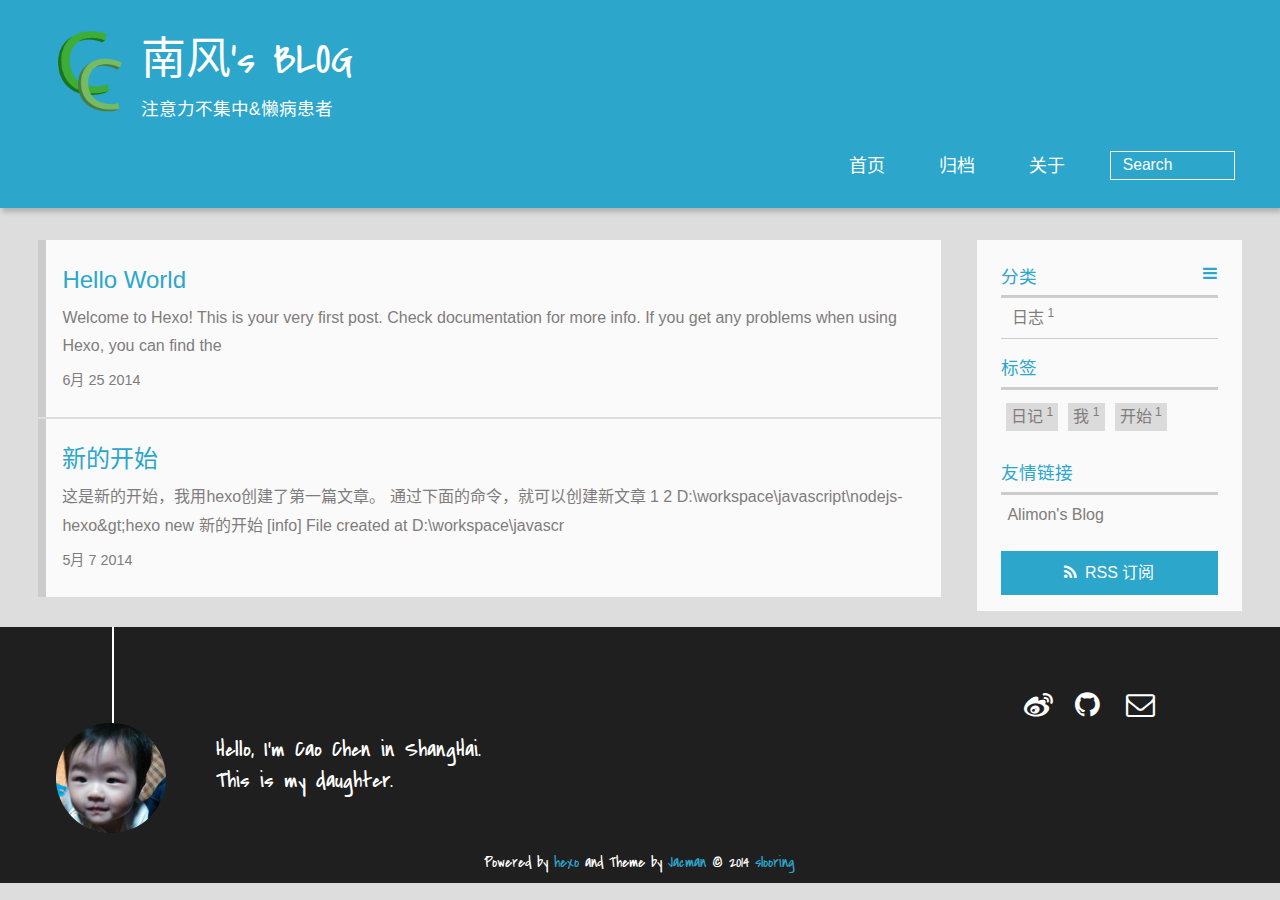
<file: index.html>
<!DOCTYPE HTML>
<html lang="zh-CN">
<head>
  <meta charset="UTF-8">
  
    <title>南风&#39;s BLOG</title>
    <meta name="viewport" content="width=device-width, initial-scale=1,user-scalable=no">
    
    <meta name="author" content="slooring">
    
    <meta name="description" content="cc&#39;s blog">
    
    
    
    
    <link rel="alternative" href="/atom.xml" title="南风&#39;s BLOG" type="application/atom+xml">
    
    
    <link rel="icon" href="/img/favicon.ico">
    
    
    <link rel="apple-touch-icon" href="/img/cc.png">
    <link rel="apple-touch-icon-precomposed" href="/img/cc.png">
    
    <link rel="stylesheet" href="/css/style.css" type="text/css">
</head>

  <body>
    <header>
      <div>
		
			<div id="imglogo">
				<a href="/"><img src="/img/logo.png" alt="南风&#39;s BLOG" title="南风&#39;s BLOG"/></a>
			</div>
			
			<div id="textlogo">
				<h1 class="site-name"><a href="/" title="南风&#39;s BLOG">南风&#39;s BLOG</a></h1>
				<h2 class="blog-motto">注意力不集中&amp;懒病患者</h2>
			</div>
			<div class="navbar"><a class="navbutton navmobile" href="#" title="菜单">
			</a></div>
			<nav class="animated">
				<ul>
					<ul>
					 
						<li><a href="/">首页</a></li>
					
						<li><a href="/archives">归档</a></li>
					
						<li><a href="/about">关于</a></li>
					
					<li>
 					
					<form class="search" action="//google.com/search" method="get" accept-charset="utf-8">
						<label>Search</label>
						<input type="search" id="search" name="q" autocomplete="off" maxlength="20" placeholder="Search" />
						<input type="hidden" name="q" value="site:geekcc.cn">
					</form>
					
					</li>
				</ul>
			</nav>			
</div>
    </header>
    <div id="container">
      <div id="main">

  <section class="post" itemscope itemprop="blogPost">
  
    <a href="/2014/06/25/hello-world/" title="Hello World" itemprop="url">
  
    <h1 itemprop="name">Hello World</h1>
    
     
           <p itemprop="description" >Welcome to Hexo! This is your very first post. Check documentation for more info. If you get any problems when using Hexo, you can find the </p>
        
    
    <time datetime="2014-06-25T13:21:16.000Z" itemprop="datePublished">6月 25 2014</time>
  </a>
</section>

  <section class="post" itemscope itemprop="blogPost">
  
    <a href="/2014/05/07/新的开始/" title="新的开始" itemprop="url">
  
    <h1 itemprop="name">新的开始</h1>
    
     
           <p itemprop="description" >这是新的开始，我用hexo创建了第一篇文章。
通过下面的命令，就可以创建新文章
1
2
D:\workspace\javascript\nodejs-hexo&amp;gt;hexo new 新的开始
[info] File created at D:\workspace\javascr</p>
        
    
    <time datetime="2014-05-07T10:44:12.000Z" itemprop="datePublished">5月 7 2014</time>
  </a>
</section>


</div>
      <div class="openaside"><a class="navbutton" href="#" title="显示侧边栏"></a></div>

<div id="asidepart">
<div class="closeaside"><a class="closebutton" href="#" title="隐藏侧边栏"></a></div>
<aside class="clearfix">

  
<div class="categorieslist">
	<p class="asidetitle">分类</p>
		<ul>
		
			<li><a href="/categories/日志/" title="日志">日志<sup>1</sup></a></li>
		
		</ul>
</div>


  
<div class="tagslist">
	<p class="asidetitle">标签</p>
		<ul class="clearfix">
		
			<li><a href="/tags/日记/" title="日记">日记<sup>1</sup></a></li>
		
			<li><a href="/tags/我/" title="我">我<sup>1</sup></a></li>
		
			<li><a href="/tags/开始/" title="开始">开始<sup>1</sup></a></li>
		
		</ul>
</div>


  <div class="linkslist">
  <p class="asidetitle">友情链接</p>
    <ul>
      <li><a href="http://yangjian.me" target="_blank" title="YangJian">Alimon's Blog</a></li>
    </ul>
</div>

  <div class="rsspart">
	<a href="/atom.xml" target="_blank" title="rss">RSS 订阅</a>
</div>

</aside>
</div>
    </div>
    <footer><div id="footer" >
	
	<div class="line">
		<span></span>
		
		<a href="http://weibo.com/1996935800" target="_blank"><div class="author"></div></a>
		
	</div>
	
	
	<section class="info">
		<p> Hello, I&#39;m Cao Chen in ShangHai. <br/>
			This is my daughter.</p>
	</section>
	 
	<div class="social-font" class="clearfix">
		
		<a href="http://weibo.com/1996935800" target="_blank" class="icon-weibo" title="weibo"></a>
		
		
		<a href="https://github.com/slooring" target="_blank" class="icon-github" title="github"></a>
		
		
		
		
		
		
		
		<a href="mailto:slooring@gmail.com" target="_blank" class="icon-email" title="Email Me"></a>
		
	</div>
		<p class="copyright">Powered by <a href="http://zespia.tw/hexo/" target="_blank" title="hexo">hexo</a> and Theme by <a href="https://github.com/wuchong/jacman" target="_blank" title="Pacman">Jacman</a> © 2014 
		
		<a href="http://geekcc.cn/about" target="_blank" title="slooring">slooring</a>
		
		</p>
</div>
</footer>
    <script src="/js/jquery-2.0.3.min.js"></script>
<script type="text/javascript">
$(document).ready(function(){ 
  $('.navbar').click(function(){
    $('header nav').toggleClass('shownav');
  });
  var myWidth = 0;
  function getSize(){
    if( typeof( window.innerWidth ) == 'number' ) {
      myWidth = window.innerWidth;
    } else if( document.documentElement && document.documentElement.clientWidth) {
      myWidth = document.documentElement.clientWidth;
    };
  };
  var m = $('#main'),
      a = $('#asidepart'),
      c = $('.closeaside'),
      o = $('.openaside');
  $(window).resize(function(){
    getSize(); 
    if (myWidth >= 1024) {
      $('header nav').removeClass('shownav');
    }else
    {
      m.removeClass('moveMain');
      a.css('display', 'block').removeClass('fadeOut');
      o.css('display', 'none');
        
    }
  });
  c.click(function(){
    a.addClass('fadeOut').css('display', 'none');
    o.css('display', 'block').addClass('fadeIn');
    m.addClass('moveMain');
  });
  o.click(function(){
    o.css('display', 'none').removeClass('beforeFadeIn');
    a.css('display', 'block').removeClass('fadeOut').addClass('fadeIn');      
    m.removeClass('moveMain');
  });
  $(window).scroll(function(){
    o.css("top",Math.max(80,260-$(this).scrollTop()));
  });
});
</script>









<div id="totop">
<a title="返回顶部"><img src="/img/scrollup.png"/></a>
</div>

<script src="/js/totop.js"></script>

<script type="text/x-mathjax-config"> 
MathJax.Hub.Config({ 
  tex2jax: {inlineMath: [['$','$'], ['\\(','\\)']]} 
}); 
</script>
<script type="text/javascript"
   src="http://cdn.mathjax.org/mathjax/latest/MathJax.js?config=TeX-AMS-MML_HTMLorMML">
</script>
  </body>
 </html>
</file>
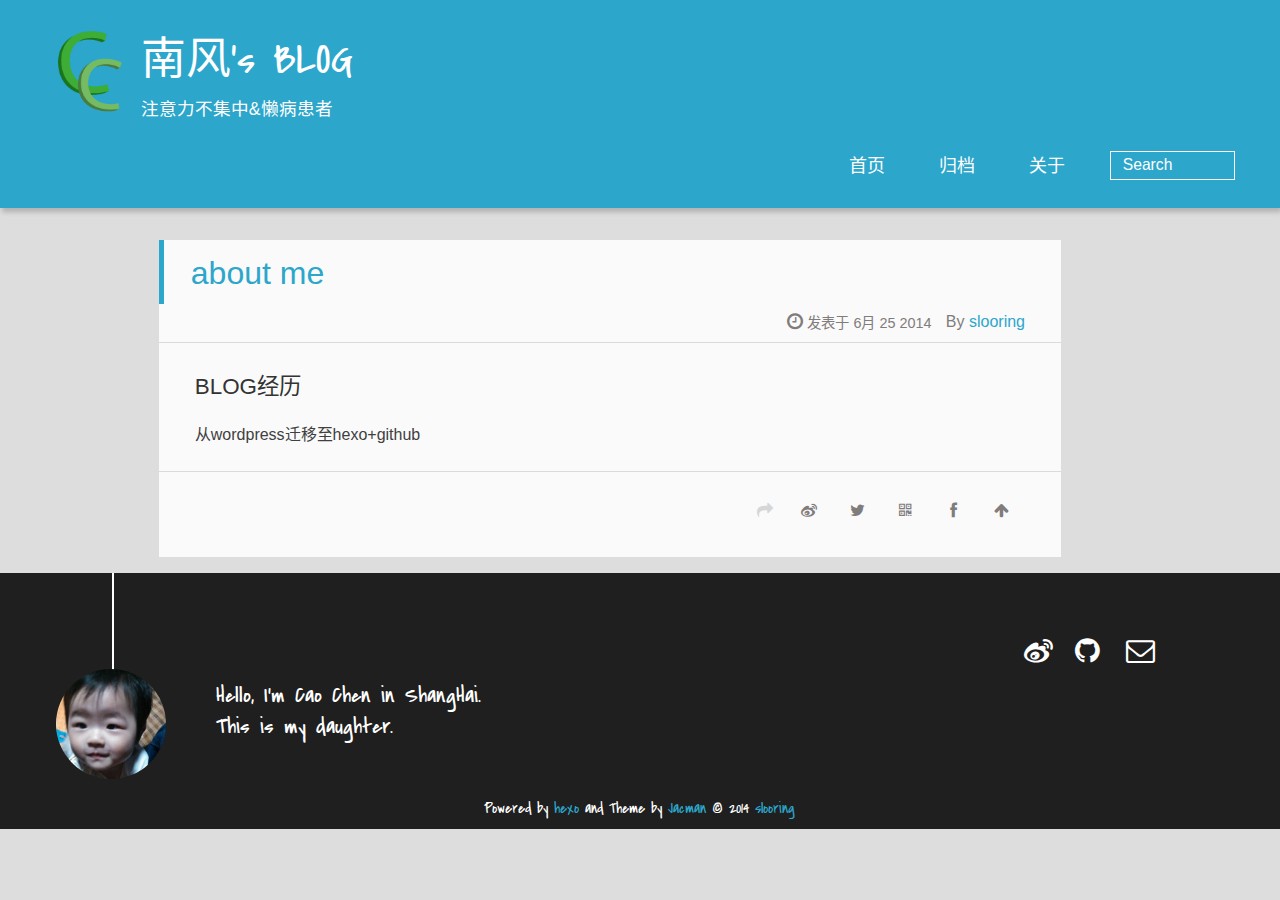
<file: about/index.html>
<!DOCTYPE HTML>
<html lang="zh-CN">
<head>
  <meta charset="UTF-8">
  
    <title>about me | 南风&#39;s BLOG</title>
    <meta name="viewport" content="width=device-width, initial-scale=1,user-scalable=no">
    
    <meta name="author" content="slooring">
    
    <meta name="description" content="cc&#39;s blog">
    
    
    
    
    <link rel="alternative" href="/atom.xml" title="南风&#39;s BLOG" type="application/atom+xml">
    
    
    <link rel="icon" href="/img/favicon.ico">
    
    
    <link rel="apple-touch-icon" href="/img/cc.png">
    <link rel="apple-touch-icon-precomposed" href="/img/cc.png">
    
    <link rel="stylesheet" href="/css/style.css" type="text/css">
</head>

      <body>
        <header>
          <div>
		
			<div id="imglogo">
				<a href="/"><img src="/img/logo.png" alt="南风&#39;s BLOG" title="南风&#39;s BLOG"/></a>
			</div>
			
			<div id="textlogo">
				<h1 class="site-name"><a href="/" title="南风&#39;s BLOG">南风&#39;s BLOG</a></h1>
				<h2 class="blog-motto">注意力不集中&amp;懒病患者</h2>
			</div>
			<div class="navbar"><a class="navbutton navmobile" href="#" title="菜单">
			</a></div>
			<nav class="animated">
				<ul>
					<ul>
					 
						<li><a href="/">首页</a></li>
					
						<li><a href="/archives">归档</a></li>
					
						<li><a href="/about">关于</a></li>
					
					<li>
 					
					<form class="search" action="//google.com/search" method="get" accept-charset="utf-8">
						<label>Search</label>
						<input type="search" id="search" name="q" autocomplete="off" maxlength="20" placeholder="Search" />
						<input type="hidden" name="q" value="site:geekcc.cn">
					</form>
					
					</li>
				</ul>
			</nav>			
</div>
        </header>
        <div id="container">
          <div id="main" class="page" itemscope itemprop="blogPost">
	<article itemprop="articleBody"> 
		<header class="article-info clearfix">
  <h1 itemprop="name">
    
      <a href="/about/index.html" title="about me" itemprop="url">about me</a>
  </h1>
  <p class="article-author">By
       
		<a href="http://geekcc.cn/about" title="slooring" target="_blank" itemprop="author">slooring</a>
		
  <p class="article-time">
    <time datetime="2014-06-25T02:44:12.000Z" itemprop="datePublished">发表于 6月 25 2014</time>
    
  </p>
</header>
	<div class="article-content">
		
		
		<h3 id="BLOG经历">BLOG经历</h3>
<p>从wordpress迁移至hexo+github</p>
  
	</div>
		<footer class="article-footer clearfix">





<div class="article-share" id="share">

  <div data-url="http://geekcc.cn/about/index.html" data-title="about me | 南风&#39;s BLOG" data-tsina="1996935800" class="share clearfix">
  </div>

</div>
</footer>   	       
	</article>
	
	
<section class="comment">
	<div class="ds-thread"></div>
</section>


</div>  
        </div>
        <footer><div id="footer" >
	
	<div class="line">
		<span></span>
		
		<a href="http://weibo.com/1996935800" target="_blank"><div class="author"></div></a>
		
	</div>
	
	
	<section class="info">
		<p> Hello, I&#39;m Cao Chen in ShangHai. <br/>
			This is my daughter.</p>
	</section>
	 
	<div class="social-font" class="clearfix">
		
		<a href="http://weibo.com/1996935800" target="_blank" class="icon-weibo" title="weibo"></a>
		
		
		<a href="https://github.com/slooring" target="_blank" class="icon-github" title="github"></a>
		
		
		
		
		
		
		
		<a href="mailto:slooring@gmail.com" target="_blank" class="icon-email" title="Email Me"></a>
		
	</div>
		<p class="copyright">Powered by <a href="http://zespia.tw/hexo/" target="_blank" title="hexo">hexo</a> and Theme by <a href="https://github.com/wuchong/jacman" target="_blank" title="Pacman">Jacman</a> © 2014 
		
		<a href="http://geekcc.cn/about" target="_blank" title="slooring">slooring</a>
		
		</p>
</div>
</footer>
        <script src="/js/jquery-2.0.3.min.js"></script>
<script type="text/javascript">
$(document).ready(function(){ 
  $('.navbar').click(function(){
    $('header nav').toggleClass('shownav');
  });
  var myWidth = 0;
  function getSize(){
    if( typeof( window.innerWidth ) == 'number' ) {
      myWidth = window.innerWidth;
    } else if( document.documentElement && document.documentElement.clientWidth) {
      myWidth = document.documentElement.clientWidth;
    };
  };
  var m = $('#main'),
      a = $('#asidepart'),
      c = $('.closeaside'),
      o = $('.openaside');
  $(window).resize(function(){
    getSize(); 
    if (myWidth >= 1024) {
      $('header nav').removeClass('shownav');
    }else
    {
      m.removeClass('moveMain');
      a.css('display', 'block').removeClass('fadeOut');
      o.css('display', 'none');
        
    }
  });
  c.click(function(){
    a.addClass('fadeOut').css('display', 'none');
    o.css('display', 'block').addClass('fadeIn');
    m.addClass('moveMain');
  });
  o.click(function(){
    o.css('display', 'none').removeClass('beforeFadeIn');
    a.css('display', 'block').removeClass('fadeOut').addClass('fadeIn');      
    m.removeClass('moveMain');
  });
  $(window).scroll(function(){
    o.css("top",Math.max(80,260-$(this).scrollTop()));
  });
});
</script>


<script type="text/javascript">
$(document).ready(function(){ 
  var $this = $('.share'),
      url = $this.attr('data-url'),
      encodedUrl = encodeURIComponent(url),
      title = $this.attr('data-title'),
      tsina = $this.attr('data-tsina');
  var html = [
  '<a href="#" class="overlay" id="qrcode"></a>',
  '<div class="qrcode clearfix"><span>扫描二维码分享到微信朋友圈</span><a class="qrclose" href="#share"></a><strong>Loading...Please wait</strong><img id="qrcode-pic" data-src="http://s.jiathis.com/qrcode.php?url=' + encodedUrl + '"/></div>',
  '<a href="#textlogo" class="article-back-to-top" title="Top"></a>',
  '<a href="https://www.facebook.com/sharer.php?u=' + encodedUrl + '" class="article-share-facebook" target="_blank" title="Facebook"></a>',
  '<a href="#qrcode" class="article-share-qrcode" title="QRcode"></a>',
  '<a href="https://twitter.com/intent/tweet?url=' + encodedUrl + '" class="article-share-twitter" target="_blank" title="Twitter"></a>',
  '<a href="http://service.weibo.com/share/share.php?title='+title+'&url='+encodedUrl +'&ralateUid='+ tsina +'&searchPic=true&style=number' +'" class="article-share-weibo" target="_blank" title="Weibo"></a>',
  '<span title="Share to"></span>'
  ].join('');
  $this.append(html);
  $('.article-share-qrcode').click(function(){
    var imgSrc = $('#qrcode-pic').attr('data-src');
    $('#qrcode-pic').attr('src', imgSrc);
    $('#qrcode-pic').load(function(){
        $('.qrcode strong').text(' ');
    });
  });
});     
</script>



<script type="text/javascript">
  var duoshuoQuery = {short_name:"geekcc"};
  (function() {
    var ds = document.createElement('script');
    ds.type = 'text/javascript';ds.async = true;
    ds.src = '//static.duoshuo.com/embed.js';
    ds.charset = 'UTF-8';
    (document.getElementsByTagName('head')[0] 
    || document.getElementsByTagName('body')[0]).appendChild(ds);
  })();
</script> 







<link rel="stylesheet" href="/fancybox/jquery.fancybox.css" media="screen" type="text/css">
<script src="/fancybox/jquery.fancybox.pack.js"></script>
<script type="text/javascript">
$(document).ready(function(){ 
  $('.article-content').each(function(i){
    $(this).find('img').each(function(){
      if ($(this).parent().hasClass('fancybox')) return;
      var alt = this.alt;
      if (alt) $(this).after('<span class="caption">' + alt + '</span>');
      $(this).wrap('<a href="' + this.src + '" title="' + alt + '" class="fancybox"></a>');
    });
    $(this).find('.fancybox').each(function(){
      $(this).attr('rel', 'article' + i);
    });
  });
  if($.fancybox){
    $('.fancybox').fancybox();
  }
}); 
</script>



<div id="totop">
<a title="返回顶部"><img src="/img/scrollup.png"/></a>
</div>

<script src="/js/totop.js"></script>

<script type="text/x-mathjax-config"> 
MathJax.Hub.Config({ 
  tex2jax: {inlineMath: [['$','$'], ['\\(','\\)']]} 
}); 
</script>
<script type="text/javascript"
   src="http://cdn.mathjax.org/mathjax/latest/MathJax.js?config=TeX-AMS-MML_HTMLorMML">
</script>
      </body>
     </html>
</file>
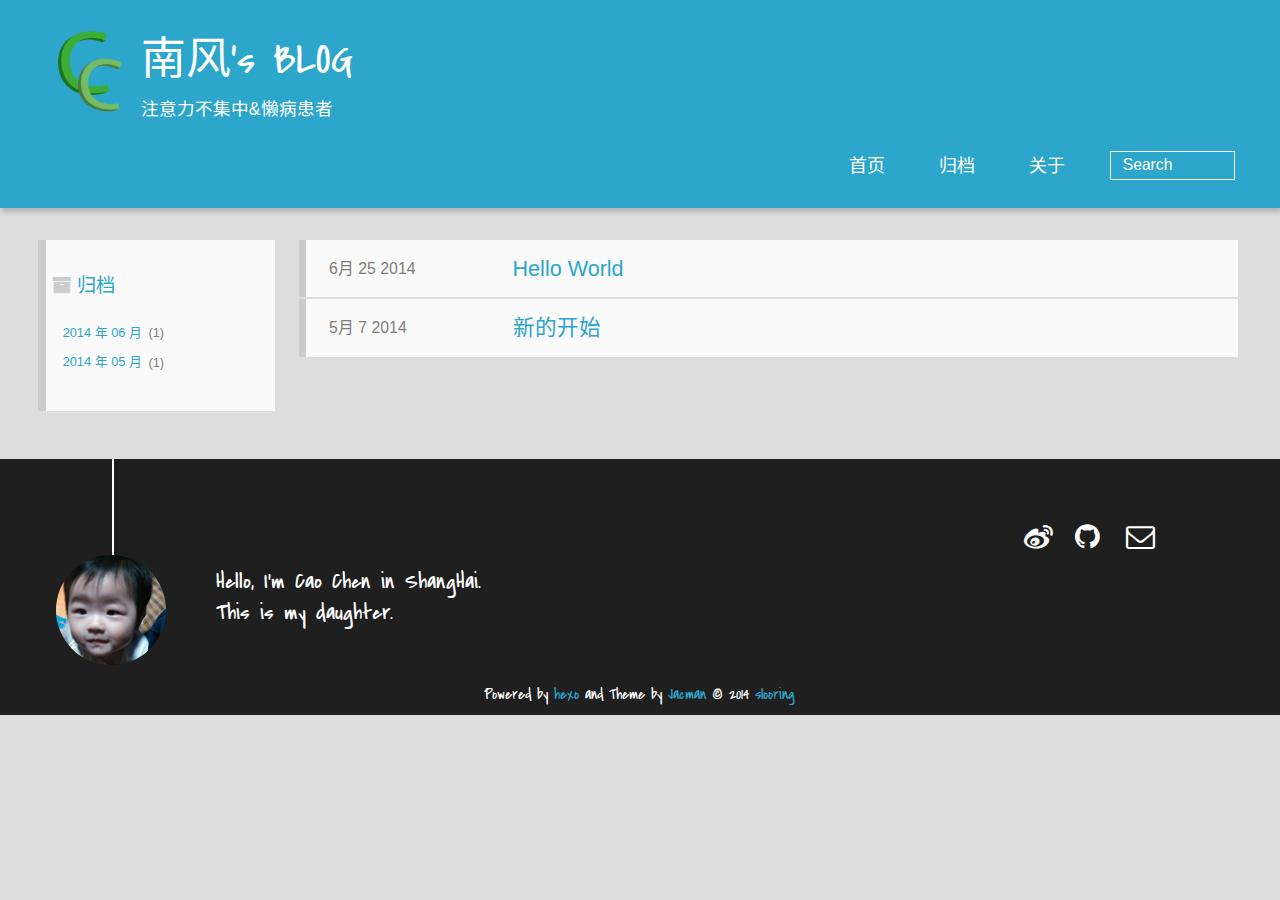
<file: archives/index.html>
<!DOCTYPE HTML>
<html lang="zh-CN">
<head>
  <meta charset="UTF-8">
  
    <title>Archives | 南风&#39;s BLOG</title>
    <meta name="viewport" content="width=device-width, initial-scale=1,user-scalable=no">
    
    <meta name="author" content="slooring">
    
    <meta name="description" content="cc&#39;s blog">
    
    
    
    
    <link rel="alternative" href="/atom.xml" title="南风&#39;s BLOG" type="application/atom+xml">
    
    
    <link rel="icon" href="/img/favicon.ico">
    
    
    <link rel="apple-touch-icon" href="/img/cc.png">
    <link rel="apple-touch-icon-precomposed" href="/img/cc.png">
    
    <link rel="stylesheet" href="/css/style.css" type="text/css">
</head>

    <body>
      <header>
        <div>
		
			<div id="imglogo">
				<a href="/"><img src="/img/logo.png" alt="南风&#39;s BLOG" title="南风&#39;s BLOG"/></a>
			</div>
			
			<div id="textlogo">
				<h1 class="site-name"><a href="/" title="南风&#39;s BLOG">南风&#39;s BLOG</a></h1>
				<h2 class="blog-motto">注意力不集中&amp;懒病患者</h2>
			</div>
			<div class="navbar"><a class="navbutton navmobile" href="#" title="菜单">
			</a></div>
			<nav class="animated">
				<ul>
					<ul>
					 
						<li><a href="/">首页</a></li>
					
						<li><a href="/archives">归档</a></li>
					
						<li><a href="/about">关于</a></li>
					
					<li>
 					
					<form class="search" action="//google.com/search" method="get" accept-charset="utf-8">
						<label>Search</label>
						<input type="search" id="search" name="q" autocomplete="off" maxlength="20" placeholder="Search" />
						<input type="hidden" name="q" value="site:geekcc.cn">
					</form>
					
					</li>
				</ul>
			</nav>			
</div>
      </header>
      <div id="container">
        

<div class="archive-title" >
  <h2 class="archive-icon">归档</h2>
  
  <div class="archiveslist archive-float clearfix">
   <ul class="archive-list"><li class="archive-list-item"><a class="archive-list-link" href="/archives/2014/06">2014 年 06 月</a><span class="archive-list-count">1</span></li><li class="archive-list-item"><a class="archive-list-link" href="/archives/2014/05">2014 年 05 月</a><span class="archive-list-count">1</span></li></ul>
 </div>
  
</div>
<div id="main" class="archive-part clearfix">
  <div id="archive-page">

  <section class="post" itemscope itemprop="blogPost">
  
    <a href="/2014/06/25/hello-world/" title="Hello World" itemprop="url">
  

    <time datetime="2014-06-25T13:21:16.000Z" itemprop="datePublished">6月 25 2014</time>


    <h1 itemprop="name">Hello World</h1>

  </a>
</section>

  <section class="post" itemscope itemprop="blogPost">
  
    <a href="/2014/05/07/新的开始/" title="新的开始" itemprop="url">
  

    <time datetime="2014-05-07T10:44:12.000Z" itemprop="datePublished">5月 7 2014</time>


    <h1 itemprop="name">新的开始</h1>

  </a>
</section>


  </div>
</div>

      </div>
      <footer><div id="footer" >
	
	<div class="line">
		<span></span>
		
		<a href="http://weibo.com/1996935800" target="_blank"><div class="author"></div></a>
		
	</div>
	
	
	<section class="info">
		<p> Hello, I&#39;m Cao Chen in ShangHai. <br/>
			This is my daughter.</p>
	</section>
	 
	<div class="social-font" class="clearfix">
		
		<a href="http://weibo.com/1996935800" target="_blank" class="icon-weibo" title="weibo"></a>
		
		
		<a href="https://github.com/slooring" target="_blank" class="icon-github" title="github"></a>
		
		
		
		
		
		
		
		<a href="mailto:slooring@gmail.com" target="_blank" class="icon-email" title="Email Me"></a>
		
	</div>
		<p class="copyright">Powered by <a href="http://zespia.tw/hexo/" target="_blank" title="hexo">hexo</a> and Theme by <a href="https://github.com/wuchong/jacman" target="_blank" title="Pacman">Jacman</a> © 2014 
		
		<a href="http://geekcc.cn/about" target="_blank" title="slooring">slooring</a>
		
		</p>
</div>
</footer>
      <script src="/js/jquery-2.0.3.min.js"></script>
<script type="text/javascript">
$(document).ready(function(){ 
  $('.navbar').click(function(){
    $('header nav').toggleClass('shownav');
  });
  var myWidth = 0;
  function getSize(){
    if( typeof( window.innerWidth ) == 'number' ) {
      myWidth = window.innerWidth;
    } else if( document.documentElement && document.documentElement.clientWidth) {
      myWidth = document.documentElement.clientWidth;
    };
  };
  var m = $('#main'),
      a = $('#asidepart'),
      c = $('.closeaside'),
      o = $('.openaside');
  $(window).resize(function(){
    getSize(); 
    if (myWidth >= 1024) {
      $('header nav').removeClass('shownav');
    }else
    {
      m.removeClass('moveMain');
      a.css('display', 'block').removeClass('fadeOut');
      o.css('display', 'none');
        
    }
  });
  c.click(function(){
    a.addClass('fadeOut').css('display', 'none');
    o.css('display', 'block').addClass('fadeIn');
    m.addClass('moveMain');
  });
  o.click(function(){
    o.css('display', 'none').removeClass('beforeFadeIn');
    a.css('display', 'block').removeClass('fadeOut').addClass('fadeIn');      
    m.removeClass('moveMain');
  });
  $(window).scroll(function(){
    o.css("top",Math.max(80,260-$(this).scrollTop()));
  });
});
</script>









<div id="totop">
<a title="返回顶部"><img src="/img/scrollup.png"/></a>
</div>

<script src="/js/totop.js"></script>

<script type="text/x-mathjax-config"> 
MathJax.Hub.Config({ 
  tex2jax: {inlineMath: [['$','$'], ['\\(','\\)']]} 
}); 
</script>
<script type="text/javascript"
   src="http://cdn.mathjax.org/mathjax/latest/MathJax.js?config=TeX-AMS-MML_HTMLorMML">
</script>
    </body>
   </html>
</file>
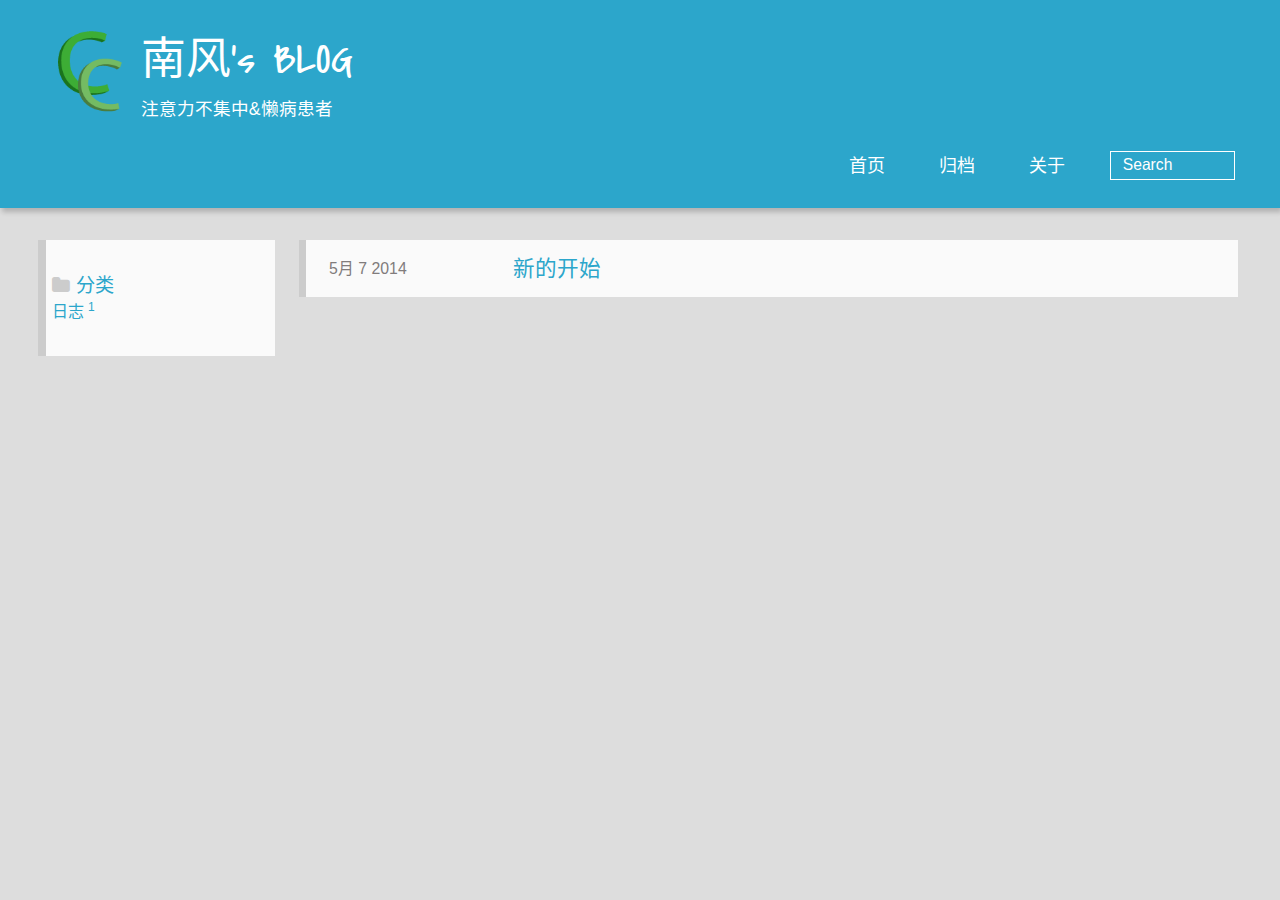
<file: categories/index.html>
<!DOCTYPE HTML>
<html lang="zh-CN">
<head>
  <meta charset="UTF-8">
  
    <title>Category: undefined | 南风&#39;s BLOG</title>
    <meta name="viewport" content="width=device-width, initial-scale=1,user-scalable=no">
    
    <meta name="author" content="slooring">
    
    <meta name="description" content="cc&#39;s blog">
    
    
    
    
    <link rel="alternative" href="/atom.xml" title="南风&#39;s BLOG" type="application/atom+xml">
    
    
    <link rel="icon" href="/img/favicon.ico">
    
    
    <link rel="apple-touch-icon" href="/img/cc.png">
    <link rel="apple-touch-icon-precomposed" href="/img/cc.png">
    
    <link rel="stylesheet" href="/css/style.css" type="text/css">
</head>

    <body>
      <header>
        <div>
		
			<div id="imglogo">
				<a href="/"><img src="/img/logo.png" alt="南风&#39;s BLOG" title="南风&#39;s BLOG"/></a>
			</div>
			
			<div id="textlogo">
				<h1 class="site-name"><a href="/" title="南风&#39;s BLOG">南风&#39;s BLOG</a></h1>
				<h2 class="blog-motto">注意力不集中&amp;懒病患者</h2>
			</div>
			<div class="navbar"><a class="navbutton navmobile" href="#" title="菜单">
			</a></div>
			<nav class="animated">
				<ul>
					<ul>
					 
						<li><a href="/">首页</a></li>
					
						<li><a href="/archives">归档</a></li>
					
						<li><a href="/about">关于</a></li>
					
					<li>
 					
					<form class="search" action="//google.com/search" method="get" accept-charset="utf-8">
						<label>Search</label>
						<input type="search" id="search" name="q" autocomplete="off" maxlength="20" placeholder="Search" />
						<input type="hidden" name="q" value="site:geekcc.cn">
					</form>
					
					</li>
				</ul>
			</nav>			
</div>
      </header>
      <div id="container">
          
<div class="archive-title" >
<h2 class="category-icon">分类</h2>

<a data-src="/categories/日志/" href="#日志" title="日志">日志<sup>1</sup></a>

</div>
<div id="main" class="archive-part">
<div class="all-list-box"></div>
</div>


      </div>
      <script src="/js/jquery-2.0.3.min.js"></script>
<script type="text/javascript">
$(document).ready(function(){ 
  $('.navbar').click(function(){
    $('header nav').toggleClass('shownav');
  });
  var myWidth = 0;
  function getSize(){
    if( typeof( window.innerWidth ) == 'number' ) {
      myWidth = window.innerWidth;
    } else if( document.documentElement && document.documentElement.clientWidth) {
      myWidth = document.documentElement.clientWidth;
    };
  };
  var m = $('#main'),
      a = $('#asidepart'),
      c = $('.closeaside'),
      o = $('.openaside');
  $(window).resize(function(){
    getSize(); 
    if (myWidth >= 1024) {
      $('header nav').removeClass('shownav');
    }else
    {
      m.removeClass('moveMain');
      a.css('display', 'block').removeClass('fadeOut');
      o.css('display', 'none');
        
    }
  });
  c.click(function(){
    a.addClass('fadeOut').css('display', 'none');
    o.css('display', 'block').addClass('fadeIn');
    m.addClass('moveMain');
  });
  o.click(function(){
    o.css('display', 'none').removeClass('beforeFadeIn');
    a.css('display', 'block').removeClass('fadeOut').addClass('fadeIn');      
    m.removeClass('moveMain');
  });
  $(window).scroll(function(){
    o.css("top",Math.max(80,260-$(this).scrollTop()));
  });
});
</script>






<script type="text/javascript">
$(document).ready(function(){ 
  var list    = $('.archive-title a'),
      box     = $('.all-list-box'),
      first   = $('.archive-title a:first-of-type');
      box.load(first.attr('data-src').toString()+' #archive-page');
      first.addClass('current');
  list.each(function(){
    $(this).click(function(){
      var listSrc=$(this).attr('data-src').toString()+' #archive-page';
      box.load(listSrc);
      list.removeClass('current');
      $(this).addClass('current');
     });  
    });
  }); 
</script>




<div id="totop">
<a title="返回顶部"><img src="/img/scrollup.png"/></a>
</div>

<script src="/js/totop.js"></script>

<script type="text/x-mathjax-config"> 
MathJax.Hub.Config({ 
  tex2jax: {inlineMath: [['$','$'], ['\\(','\\)']]} 
}); 
</script>
<script type="text/javascript"
   src="http://cdn.mathjax.org/mathjax/latest/MathJax.js?config=TeX-AMS-MML_HTMLorMML">
</script>
    </body>
   </html>
</file>
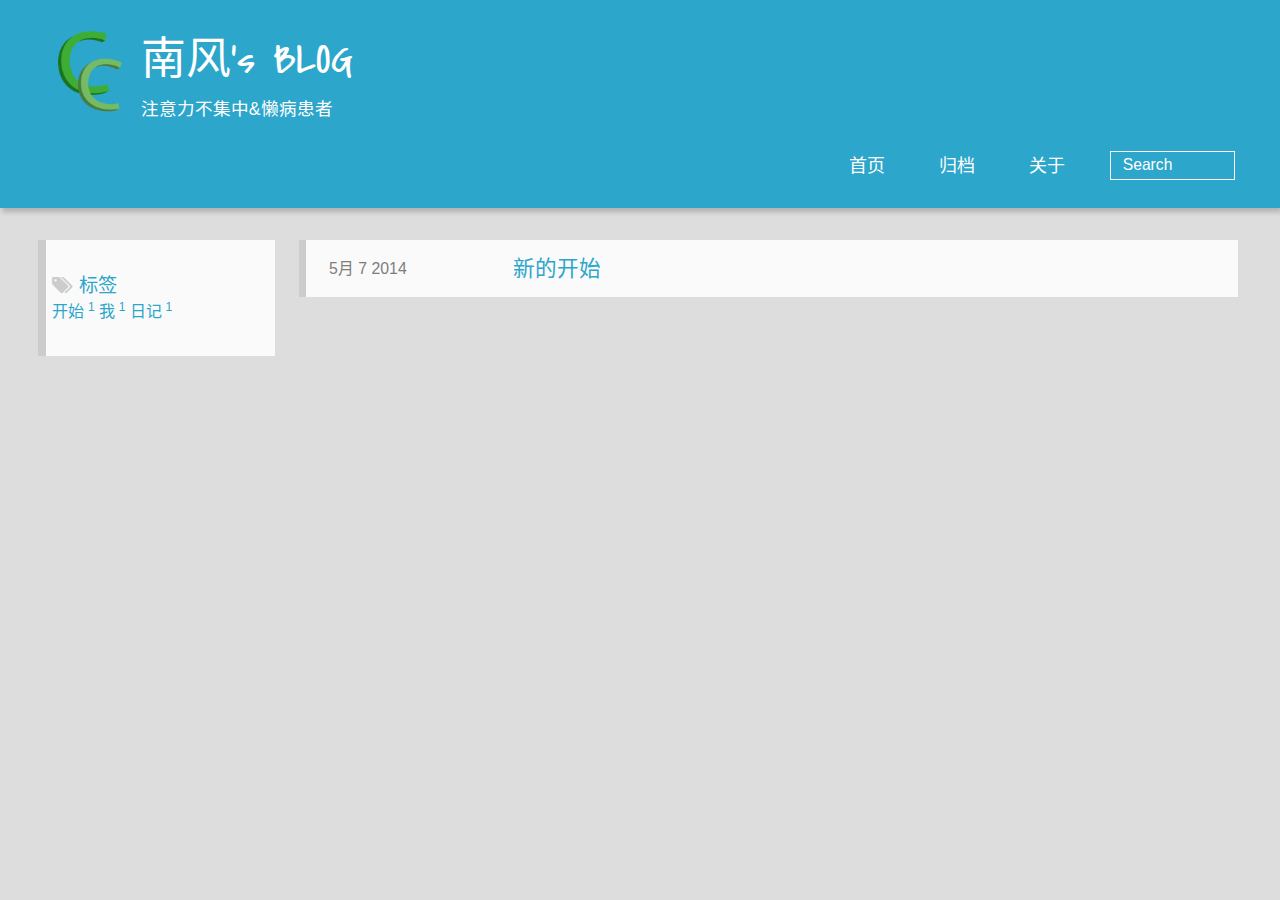
<file: tags/index.html>
<!DOCTYPE HTML>
<html lang="zh-CN">
<head>
  <meta charset="UTF-8">
  
    <title>Tag: undefined | 南风&#39;s BLOG</title>
    <meta name="viewport" content="width=device-width, initial-scale=1,user-scalable=no">
    
    <meta name="author" content="slooring">
    
    <meta name="description" content="cc&#39;s blog">
    
    
    
    
    <link rel="alternative" href="/atom.xml" title="南风&#39;s BLOG" type="application/atom+xml">
    
    
    <link rel="icon" href="/img/favicon.ico">
    
    
    <link rel="apple-touch-icon" href="/img/cc.png">
    <link rel="apple-touch-icon-precomposed" href="/img/cc.png">
    
    <link rel="stylesheet" href="/css/style.css" type="text/css">
</head>

    <body>
      <header>
        <div>
		
			<div id="imglogo">
				<a href="/"><img src="/img/logo.png" alt="南风&#39;s BLOG" title="南风&#39;s BLOG"/></a>
			</div>
			
			<div id="textlogo">
				<h1 class="site-name"><a href="/" title="南风&#39;s BLOG">南风&#39;s BLOG</a></h1>
				<h2 class="blog-motto">注意力不集中&amp;懒病患者</h2>
			</div>
			<div class="navbar"><a class="navbutton navmobile" href="#" title="菜单">
			</a></div>
			<nav class="animated">
				<ul>
					<ul>
					 
						<li><a href="/">首页</a></li>
					
						<li><a href="/archives">归档</a></li>
					
						<li><a href="/about">关于</a></li>
					
					<li>
 					
					<form class="search" action="//google.com/search" method="get" accept-charset="utf-8">
						<label>Search</label>
						<input type="search" id="search" name="q" autocomplete="off" maxlength="20" placeholder="Search" />
						<input type="hidden" name="q" value="site:geekcc.cn">
					</form>
					
					</li>
				</ul>
			</nav>			
</div>
      </header>
      <div id="container">
          
<div class="archive-title" >
<h2 class="tag-icon">标签</h2>

<a data-src="/tags/开始/" href="#开始" title="开始">开始<sup>1</sup></a>

<a data-src="/tags/我/" href="#我" title="我">我<sup>1</sup></a>

<a data-src="/tags/日记/" href="#日记" title="日记">日记<sup>1</sup></a>

</div>
<div id="main" class="archive-part">
<div class="all-list-box"></div>
</div>




      </div>
      <script src="/js/jquery-2.0.3.min.js"></script>
<script type="text/javascript">
$(document).ready(function(){ 
  $('.navbar').click(function(){
    $('header nav').toggleClass('shownav');
  });
  var myWidth = 0;
  function getSize(){
    if( typeof( window.innerWidth ) == 'number' ) {
      myWidth = window.innerWidth;
    } else if( document.documentElement && document.documentElement.clientWidth) {
      myWidth = document.documentElement.clientWidth;
    };
  };
  var m = $('#main'),
      a = $('#asidepart'),
      c = $('.closeaside'),
      o = $('.openaside');
  $(window).resize(function(){
    getSize(); 
    if (myWidth >= 1024) {
      $('header nav').removeClass('shownav');
    }else
    {
      m.removeClass('moveMain');
      a.css('display', 'block').removeClass('fadeOut');
      o.css('display', 'none');
        
    }
  });
  c.click(function(){
    a.addClass('fadeOut').css('display', 'none');
    o.css('display', 'block').addClass('fadeIn');
    m.addClass('moveMain');
  });
  o.click(function(){
    o.css('display', 'none').removeClass('beforeFadeIn');
    a.css('display', 'block').removeClass('fadeOut').addClass('fadeIn');      
    m.removeClass('moveMain');
  });
  $(window).scroll(function(){
    o.css("top",Math.max(80,260-$(this).scrollTop()));
  });
});
</script>






<script type="text/javascript">
$(document).ready(function(){ 
  var list    = $('.archive-title a'),
      box     = $('.all-list-box'),
      first   = $('.archive-title a:first-of-type');
      box.load(first.attr('data-src').toString()+' #archive-page');
      first.addClass('current');
  list.each(function(){
    $(this).click(function(){
      var listSrc=$(this).attr('data-src').toString()+' #archive-page';
      box.load(listSrc);
      list.removeClass('current');
      $(this).addClass('current');
     });  
    });
  }); 
</script>




<div id="totop">
<a title="返回顶部"><img src="/img/scrollup.png"/></a>
</div>

<script src="/js/totop.js"></script>

<script type="text/x-mathjax-config"> 
MathJax.Hub.Config({ 
  tex2jax: {inlineMath: [['$','$'], ['\\(','\\)']]} 
}); 
</script>
<script type="text/javascript"
   src="http://cdn.mathjax.org/mathjax/latest/MathJax.js?config=TeX-AMS-MML_HTMLorMML">
</script>
    </body>
   </html>
</file>
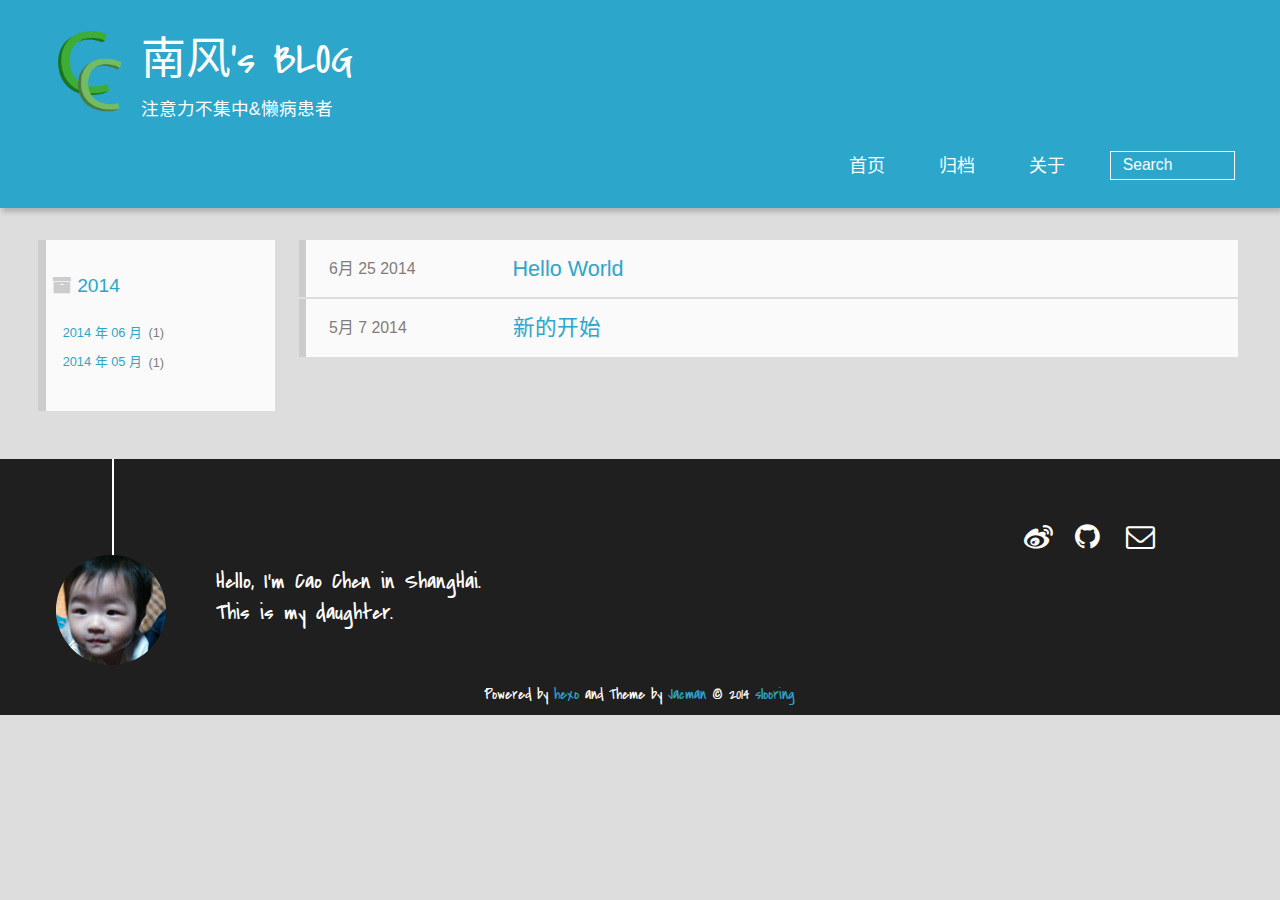
<file: archives/2014/index.html>
<!DOCTYPE HTML>
<html lang="zh-CN">
<head>
  <meta charset="UTF-8">
  
    <title>Archives: 2014 | 南风&#39;s BLOG</title>
    <meta name="viewport" content="width=device-width, initial-scale=1,user-scalable=no">
    
    <meta name="author" content="slooring">
    
    <meta name="description" content="cc&#39;s blog">
    
    
    
    
    <link rel="alternative" href="/atom.xml" title="南风&#39;s BLOG" type="application/atom+xml">
    
    
    <link rel="icon" href="/img/favicon.ico">
    
    
    <link rel="apple-touch-icon" href="/img/cc.png">
    <link rel="apple-touch-icon-precomposed" href="/img/cc.png">
    
    <link rel="stylesheet" href="/css/style.css" type="text/css">
</head>

    <body>
      <header>
        <div>
		
			<div id="imglogo">
				<a href="/"><img src="/img/logo.png" alt="南风&#39;s BLOG" title="南风&#39;s BLOG"/></a>
			</div>
			
			<div id="textlogo">
				<h1 class="site-name"><a href="/" title="南风&#39;s BLOG">南风&#39;s BLOG</a></h1>
				<h2 class="blog-motto">注意力不集中&amp;懒病患者</h2>
			</div>
			<div class="navbar"><a class="navbutton navmobile" href="#" title="菜单">
			</a></div>
			<nav class="animated">
				<ul>
					<ul>
					 
						<li><a href="/">首页</a></li>
					
						<li><a href="/archives">归档</a></li>
					
						<li><a href="/about">关于</a></li>
					
					<li>
 					
					<form class="search" action="//google.com/search" method="get" accept-charset="utf-8">
						<label>Search</label>
						<input type="search" id="search" name="q" autocomplete="off" maxlength="20" placeholder="Search" />
						<input type="hidden" name="q" value="site:geekcc.cn">
					</form>
					
					</li>
				</ul>
			</nav>			
</div>
      </header>
      <div id="container">
        

<div class="archive-title" >
  <h2 class="archive-icon">2014</h2>
  
  <div class="archiveslist archive-float clearfix">
   <ul class="archive-list"><li class="archive-list-item"><a class="archive-list-link" href="/archives/2014/06">2014 年 06 月</a><span class="archive-list-count">1</span></li><li class="archive-list-item"><a class="archive-list-link" href="/archives/2014/05">2014 年 05 月</a><span class="archive-list-count">1</span></li></ul>
 </div>
  
</div>
<div id="main" class="archive-part clearfix">
  <div id="archive-page">

  <section class="post" itemscope itemprop="blogPost">
  
    <a href="/2014/06/25/hello-world/" title="Hello World" itemprop="url">
  

    <time datetime="2014-06-25T13:21:16.000Z" itemprop="datePublished">6月 25 2014</time>


    <h1 itemprop="name">Hello World</h1>

  </a>
</section>

  <section class="post" itemscope itemprop="blogPost">
  
    <a href="/2014/05/07/新的开始/" title="新的开始" itemprop="url">
  

    <time datetime="2014-05-07T10:44:12.000Z" itemprop="datePublished">5月 7 2014</time>


    <h1 itemprop="name">新的开始</h1>

  </a>
</section>


  </div>
</div>

      </div>
      <footer><div id="footer" >
	
	<div class="line">
		<span></span>
		
		<a href="http://weibo.com/1996935800" target="_blank"><div class="author"></div></a>
		
	</div>
	
	
	<section class="info">
		<p> Hello, I&#39;m Cao Chen in ShangHai. <br/>
			This is my daughter.</p>
	</section>
	 
	<div class="social-font" class="clearfix">
		
		<a href="http://weibo.com/1996935800" target="_blank" class="icon-weibo" title="weibo"></a>
		
		
		<a href="https://github.com/slooring" target="_blank" class="icon-github" title="github"></a>
		
		
		
		
		
		
		
		<a href="mailto:slooring@gmail.com" target="_blank" class="icon-email" title="Email Me"></a>
		
	</div>
		<p class="copyright">Powered by <a href="http://zespia.tw/hexo/" target="_blank" title="hexo">hexo</a> and Theme by <a href="https://github.com/wuchong/jacman" target="_blank" title="Pacman">Jacman</a> © 2014 
		
		<a href="http://geekcc.cn/about" target="_blank" title="slooring">slooring</a>
		
		</p>
</div>
</footer>
      <script src="/js/jquery-2.0.3.min.js"></script>
<script type="text/javascript">
$(document).ready(function(){ 
  $('.navbar').click(function(){
    $('header nav').toggleClass('shownav');
  });
  var myWidth = 0;
  function getSize(){
    if( typeof( window.innerWidth ) == 'number' ) {
      myWidth = window.innerWidth;
    } else if( document.documentElement && document.documentElement.clientWidth) {
      myWidth = document.documentElement.clientWidth;
    };
  };
  var m = $('#main'),
      a = $('#asidepart'),
      c = $('.closeaside'),
      o = $('.openaside');
  $(window).resize(function(){
    getSize(); 
    if (myWidth >= 1024) {
      $('header nav').removeClass('shownav');
    }else
    {
      m.removeClass('moveMain');
      a.css('display', 'block').removeClass('fadeOut');
      o.css('display', 'none');
        
    }
  });
  c.click(function(){
    a.addClass('fadeOut').css('display', 'none');
    o.css('display', 'block').addClass('fadeIn');
    m.addClass('moveMain');
  });
  o.click(function(){
    o.css('display', 'none').removeClass('beforeFadeIn');
    a.css('display', 'block').removeClass('fadeOut').addClass('fadeIn');      
    m.removeClass('moveMain');
  });
  $(window).scroll(function(){
    o.css("top",Math.max(80,260-$(this).scrollTop()));
  });
});
</script>









<div id="totop">
<a title="返回顶部"><img src="/img/scrollup.png"/></a>
</div>

<script src="/js/totop.js"></script>

<script type="text/x-mathjax-config"> 
MathJax.Hub.Config({ 
  tex2jax: {inlineMath: [['$','$'], ['\\(','\\)']]} 
}); 
</script>
<script type="text/javascript"
   src="http://cdn.mathjax.org/mathjax/latest/MathJax.js?config=TeX-AMS-MML_HTMLorMML">
</script>
    </body>
   </html>
</file>
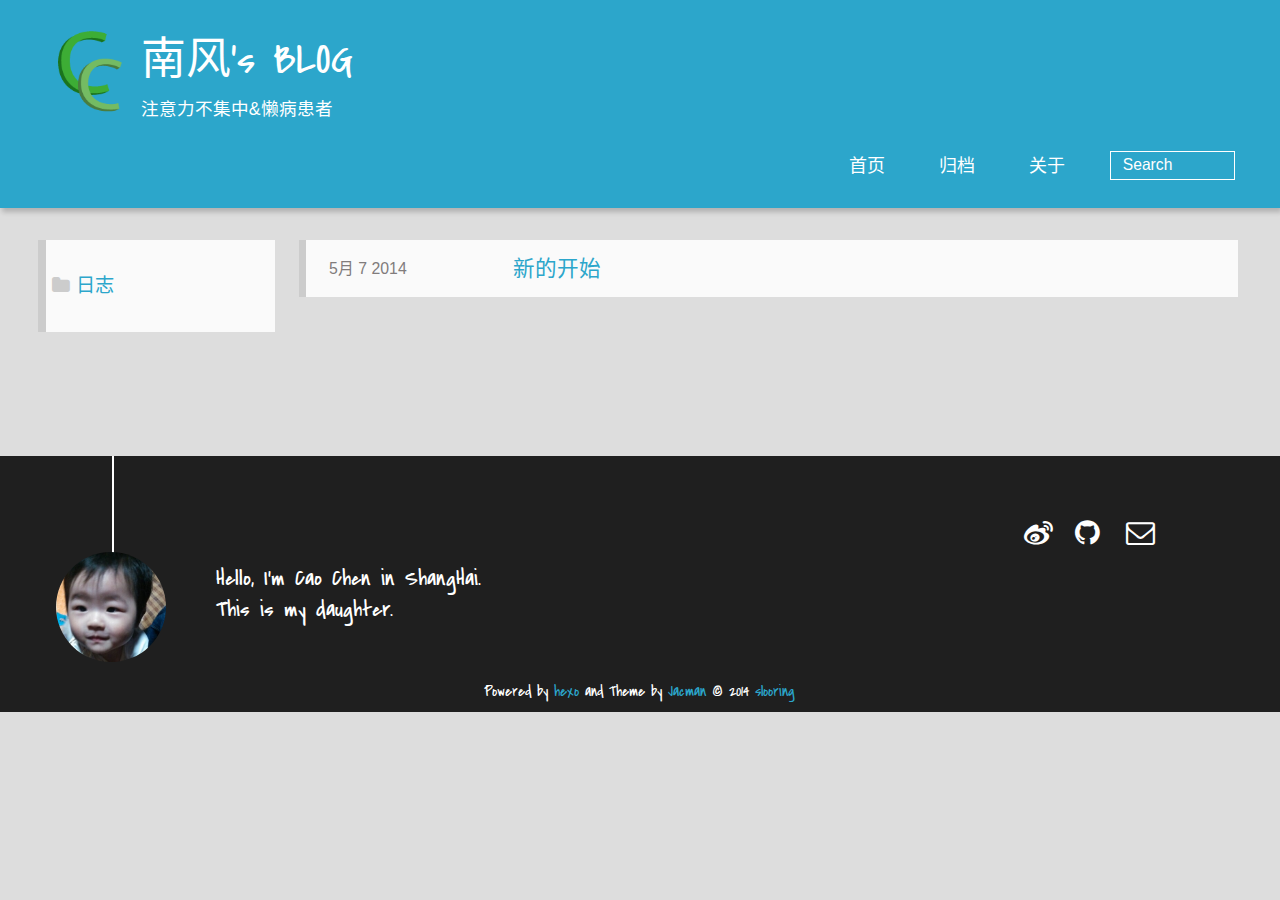
<file: categories/日志/index.html>
<!DOCTYPE HTML>
<html lang="zh-CN">
<head>
  <meta charset="UTF-8">
  
    <title>Category: 日志 | 南风&#39;s BLOG</title>
    <meta name="viewport" content="width=device-width, initial-scale=1,user-scalable=no">
    
    <meta name="author" content="slooring">
    
    <meta name="description" content="cc&#39;s blog">
    
    
    
    
    <link rel="alternative" href="/atom.xml" title="南风&#39;s BLOG" type="application/atom+xml">
    
    
    <link rel="icon" href="/img/favicon.ico">
    
    
    <link rel="apple-touch-icon" href="/img/cc.png">
    <link rel="apple-touch-icon-precomposed" href="/img/cc.png">
    
    <link rel="stylesheet" href="/css/style.css" type="text/css">
</head>

    <body>
      <header>
        <div>
		
			<div id="imglogo">
				<a href="/"><img src="/img/logo.png" alt="南风&#39;s BLOG" title="南风&#39;s BLOG"/></a>
			</div>
			
			<div id="textlogo">
				<h1 class="site-name"><a href="/" title="南风&#39;s BLOG">南风&#39;s BLOG</a></h1>
				<h2 class="blog-motto">注意力不集中&amp;懒病患者</h2>
			</div>
			<div class="navbar"><a class="navbutton navmobile" href="#" title="菜单">
			</a></div>
			<nav class="animated">
				<ul>
					<ul>
					 
						<li><a href="/">首页</a></li>
					
						<li><a href="/archives">归档</a></li>
					
						<li><a href="/about">关于</a></li>
					
					<li>
 					
					<form class="search" action="//google.com/search" method="get" accept-charset="utf-8">
						<label>Search</label>
						<input type="search" id="search" name="q" autocomplete="off" maxlength="20" placeholder="Search" />
						<input type="hidden" name="q" value="site:geekcc.cn">
					</form>
					
					</li>
				</ul>
			</nav>			
</div>
      </header>
      <div id="container">
        

<div class="archive-title" >
  <h2 class="category-icon">日志</h2>
  
</div>
<div id="main" class="archive-part clearfix">
  <div id="archive-page">

  <section class="post" itemscope itemprop="blogPost">
  
    <a href="/2014/05/07/新的开始/" title="新的开始" itemprop="url">
  

    <time datetime="2014-05-07T10:44:12.000Z" itemprop="datePublished">5月 7 2014</time>


    <h1 itemprop="name">新的开始</h1>

  </a>
</section>


  </div>
</div>

      </div>
      <footer><div id="footer" >
	
	<div class="line">
		<span></span>
		
		<a href="http://weibo.com/1996935800" target="_blank"><div class="author"></div></a>
		
	</div>
	
	
	<section class="info">
		<p> Hello, I&#39;m Cao Chen in ShangHai. <br/>
			This is my daughter.</p>
	</section>
	 
	<div class="social-font" class="clearfix">
		
		<a href="http://weibo.com/1996935800" target="_blank" class="icon-weibo" title="weibo"></a>
		
		
		<a href="https://github.com/slooring" target="_blank" class="icon-github" title="github"></a>
		
		
		
		
		
		
		
		<a href="mailto:slooring@gmail.com" target="_blank" class="icon-email" title="Email Me"></a>
		
	</div>
		<p class="copyright">Powered by <a href="http://zespia.tw/hexo/" target="_blank" title="hexo">hexo</a> and Theme by <a href="https://github.com/wuchong/jacman" target="_blank" title="Pacman">Jacman</a> © 2014 
		
		<a href="http://geekcc.cn/about" target="_blank" title="slooring">slooring</a>
		
		</p>
</div>
</footer>
      <script src="/js/jquery-2.0.3.min.js"></script>
<script type="text/javascript">
$(document).ready(function(){ 
  $('.navbar').click(function(){
    $('header nav').toggleClass('shownav');
  });
  var myWidth = 0;
  function getSize(){
    if( typeof( window.innerWidth ) == 'number' ) {
      myWidth = window.innerWidth;
    } else if( document.documentElement && document.documentElement.clientWidth) {
      myWidth = document.documentElement.clientWidth;
    };
  };
  var m = $('#main'),
      a = $('#asidepart'),
      c = $('.closeaside'),
      o = $('.openaside');
  $(window).resize(function(){
    getSize(); 
    if (myWidth >= 1024) {
      $('header nav').removeClass('shownav');
    }else
    {
      m.removeClass('moveMain');
      a.css('display', 'block').removeClass('fadeOut');
      o.css('display', 'none');
        
    }
  });
  c.click(function(){
    a.addClass('fadeOut').css('display', 'none');
    o.css('display', 'block').addClass('fadeIn');
    m.addClass('moveMain');
  });
  o.click(function(){
    o.css('display', 'none').removeClass('beforeFadeIn');
    a.css('display', 'block').removeClass('fadeOut').addClass('fadeIn');      
    m.removeClass('moveMain');
  });
  $(window).scroll(function(){
    o.css("top",Math.max(80,260-$(this).scrollTop()));
  });
});
</script>









<div id="totop">
<a title="返回顶部"><img src="/img/scrollup.png"/></a>
</div>

<script src="/js/totop.js"></script>

<script type="text/x-mathjax-config"> 
MathJax.Hub.Config({ 
  tex2jax: {inlineMath: [['$','$'], ['\\(','\\)']]} 
}); 
</script>
<script type="text/javascript"
   src="http://cdn.mathjax.org/mathjax/latest/MathJax.js?config=TeX-AMS-MML_HTMLorMML">
</script>
    </body>
   </html>
</file>
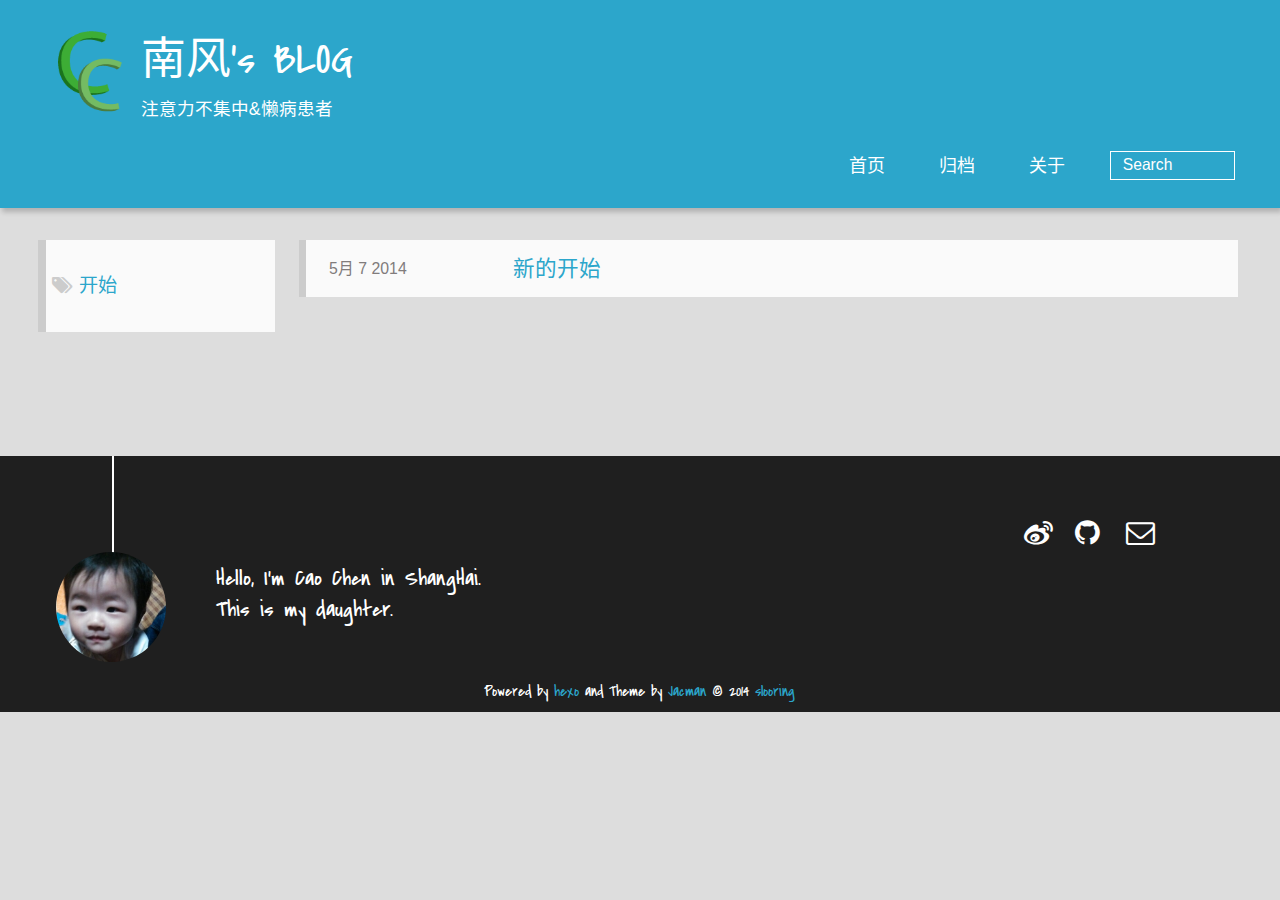
<file: tags/开始/index.html>
<!DOCTYPE HTML>
<html lang="zh-CN">
<head>
  <meta charset="UTF-8">
  
    <title>Tag: 开始 | 南风&#39;s BLOG</title>
    <meta name="viewport" content="width=device-width, initial-scale=1,user-scalable=no">
    
    <meta name="author" content="slooring">
    
    <meta name="description" content="cc&#39;s blog">
    
    
    
    
    <link rel="alternative" href="/atom.xml" title="南风&#39;s BLOG" type="application/atom+xml">
    
    
    <link rel="icon" href="/img/favicon.ico">
    
    
    <link rel="apple-touch-icon" href="/img/cc.png">
    <link rel="apple-touch-icon-precomposed" href="/img/cc.png">
    
    <link rel="stylesheet" href="/css/style.css" type="text/css">
</head>

    <body>
      <header>
        <div>
		
			<div id="imglogo">
				<a href="/"><img src="/img/logo.png" alt="南风&#39;s BLOG" title="南风&#39;s BLOG"/></a>
			</div>
			
			<div id="textlogo">
				<h1 class="site-name"><a href="/" title="南风&#39;s BLOG">南风&#39;s BLOG</a></h1>
				<h2 class="blog-motto">注意力不集中&amp;懒病患者</h2>
			</div>
			<div class="navbar"><a class="navbutton navmobile" href="#" title="菜单">
			</a></div>
			<nav class="animated">
				<ul>
					<ul>
					 
						<li><a href="/">首页</a></li>
					
						<li><a href="/archives">归档</a></li>
					
						<li><a href="/about">关于</a></li>
					
					<li>
 					
					<form class="search" action="//google.com/search" method="get" accept-charset="utf-8">
						<label>Search</label>
						<input type="search" id="search" name="q" autocomplete="off" maxlength="20" placeholder="Search" />
						<input type="hidden" name="q" value="site:geekcc.cn">
					</form>
					
					</li>
				</ul>
			</nav>			
</div>
      </header>
      <div id="container">
        

<div class="archive-title" >
  <h2 class="tag-icon">开始</h2>
  
</div>
<div id="main" class="archive-part clearfix">
  <div id="archive-page">

  <section class="post" itemscope itemprop="blogPost">
  
    <a href="/2014/05/07/新的开始/" title="新的开始" itemprop="url">
  

    <time datetime="2014-05-07T10:44:12.000Z" itemprop="datePublished">5月 7 2014</time>


    <h1 itemprop="name">新的开始</h1>

  </a>
</section>


  </div>
</div>

      </div>
      <footer><div id="footer" >
	
	<div class="line">
		<span></span>
		
		<a href="http://weibo.com/1996935800" target="_blank"><div class="author"></div></a>
		
	</div>
	
	
	<section class="info">
		<p> Hello, I&#39;m Cao Chen in ShangHai. <br/>
			This is my daughter.</p>
	</section>
	 
	<div class="social-font" class="clearfix">
		
		<a href="http://weibo.com/1996935800" target="_blank" class="icon-weibo" title="weibo"></a>
		
		
		<a href="https://github.com/slooring" target="_blank" class="icon-github" title="github"></a>
		
		
		
		
		
		
		
		<a href="mailto:slooring@gmail.com" target="_blank" class="icon-email" title="Email Me"></a>
		
	</div>
		<p class="copyright">Powered by <a href="http://zespia.tw/hexo/" target="_blank" title="hexo">hexo</a> and Theme by <a href="https://github.com/wuchong/jacman" target="_blank" title="Pacman">Jacman</a> © 2014 
		
		<a href="http://geekcc.cn/about" target="_blank" title="slooring">slooring</a>
		
		</p>
</div>
</footer>
      <script src="/js/jquery-2.0.3.min.js"></script>
<script type="text/javascript">
$(document).ready(function(){ 
  $('.navbar').click(function(){
    $('header nav').toggleClass('shownav');
  });
  var myWidth = 0;
  function getSize(){
    if( typeof( window.innerWidth ) == 'number' ) {
      myWidth = window.innerWidth;
    } else if( document.documentElement && document.documentElement.clientWidth) {
      myWidth = document.documentElement.clientWidth;
    };
  };
  var m = $('#main'),
      a = $('#asidepart'),
      c = $('.closeaside'),
      o = $('.openaside');
  $(window).resize(function(){
    getSize(); 
    if (myWidth >= 1024) {
      $('header nav').removeClass('shownav');
    }else
    {
      m.removeClass('moveMain');
      a.css('display', 'block').removeClass('fadeOut');
      o.css('display', 'none');
        
    }
  });
  c.click(function(){
    a.addClass('fadeOut').css('display', 'none');
    o.css('display', 'block').addClass('fadeIn');
    m.addClass('moveMain');
  });
  o.click(function(){
    o.css('display', 'none').removeClass('beforeFadeIn');
    a.css('display', 'block').removeClass('fadeOut').addClass('fadeIn');      
    m.removeClass('moveMain');
  });
  $(window).scroll(function(){
    o.css("top",Math.max(80,260-$(this).scrollTop()));
  });
});
</script>









<div id="totop">
<a title="返回顶部"><img src="/img/scrollup.png"/></a>
</div>

<script src="/js/totop.js"></script>

<script type="text/x-mathjax-config"> 
MathJax.Hub.Config({ 
  tex2jax: {inlineMath: [['$','$'], ['\\(','\\)']]} 
}); 
</script>
<script type="text/javascript"
   src="http://cdn.mathjax.org/mathjax/latest/MathJax.js?config=TeX-AMS-MML_HTMLorMML">
</script>
    </body>
   </html>
</file>
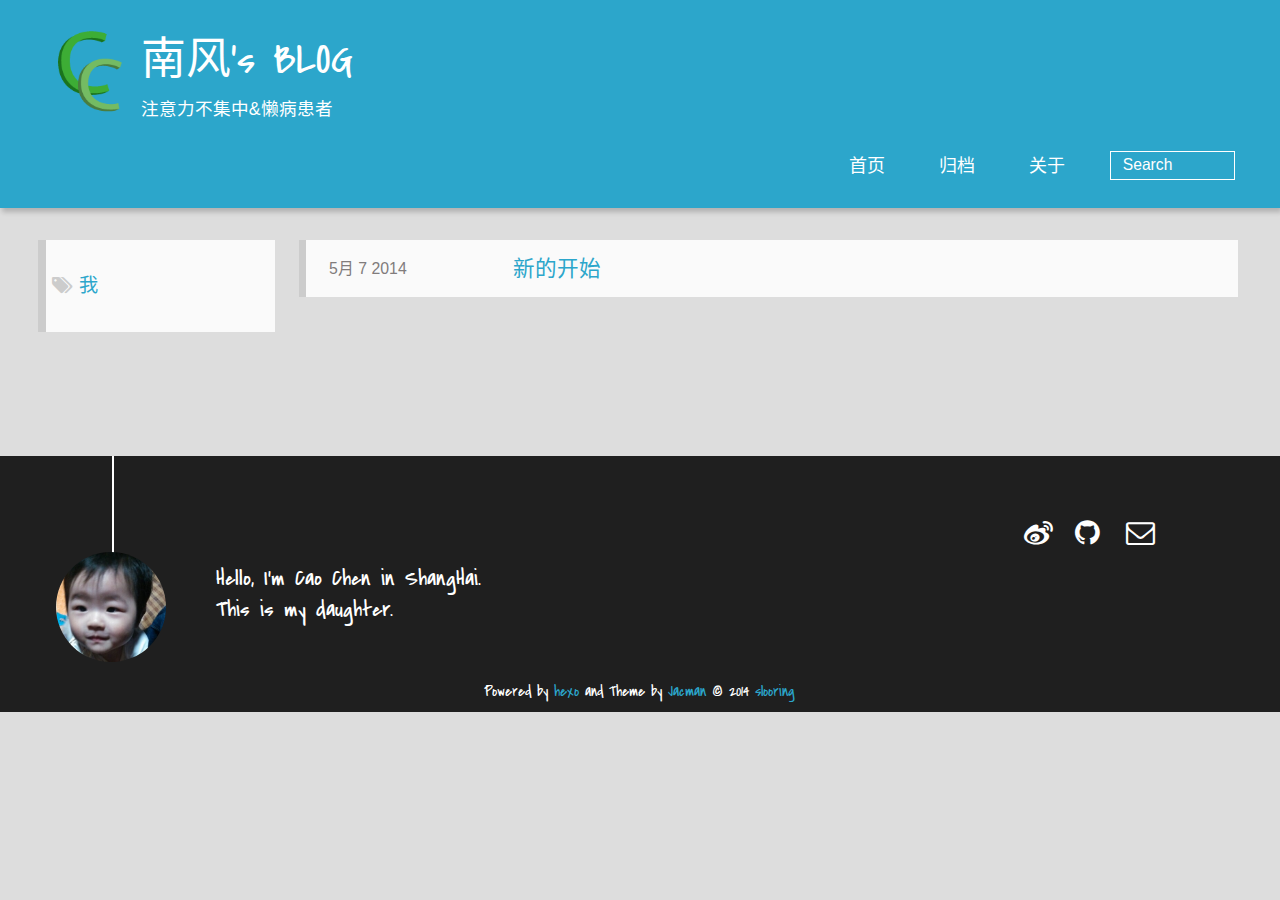
<file: tags/我/index.html>
<!DOCTYPE HTML>
<html lang="zh-CN">
<head>
  <meta charset="UTF-8">
  
    <title>Tag: 我 | 南风&#39;s BLOG</title>
    <meta name="viewport" content="width=device-width, initial-scale=1,user-scalable=no">
    
    <meta name="author" content="slooring">
    
    <meta name="description" content="cc&#39;s blog">
    
    
    
    
    <link rel="alternative" href="/atom.xml" title="南风&#39;s BLOG" type="application/atom+xml">
    
    
    <link rel="icon" href="/img/favicon.ico">
    
    
    <link rel="apple-touch-icon" href="/img/cc.png">
    <link rel="apple-touch-icon-precomposed" href="/img/cc.png">
    
    <link rel="stylesheet" href="/css/style.css" type="text/css">
</head>

    <body>
      <header>
        <div>
		
			<div id="imglogo">
				<a href="/"><img src="/img/logo.png" alt="南风&#39;s BLOG" title="南风&#39;s BLOG"/></a>
			</div>
			
			<div id="textlogo">
				<h1 class="site-name"><a href="/" title="南风&#39;s BLOG">南风&#39;s BLOG</a></h1>
				<h2 class="blog-motto">注意力不集中&amp;懒病患者</h2>
			</div>
			<div class="navbar"><a class="navbutton navmobile" href="#" title="菜单">
			</a></div>
			<nav class="animated">
				<ul>
					<ul>
					 
						<li><a href="/">首页</a></li>
					
						<li><a href="/archives">归档</a></li>
					
						<li><a href="/about">关于</a></li>
					
					<li>
 					
					<form class="search" action="//google.com/search" method="get" accept-charset="utf-8">
						<label>Search</label>
						<input type="search" id="search" name="q" autocomplete="off" maxlength="20" placeholder="Search" />
						<input type="hidden" name="q" value="site:geekcc.cn">
					</form>
					
					</li>
				</ul>
			</nav>			
</div>
      </header>
      <div id="container">
        

<div class="archive-title" >
  <h2 class="tag-icon">我</h2>
  
</div>
<div id="main" class="archive-part clearfix">
  <div id="archive-page">

  <section class="post" itemscope itemprop="blogPost">
  
    <a href="/2014/05/07/新的开始/" title="新的开始" itemprop="url">
  

    <time datetime="2014-05-07T10:44:12.000Z" itemprop="datePublished">5月 7 2014</time>


    <h1 itemprop="name">新的开始</h1>

  </a>
</section>


  </div>
</div>

      </div>
      <footer><div id="footer" >
	
	<div class="line">
		<span></span>
		
		<a href="http://weibo.com/1996935800" target="_blank"><div class="author"></div></a>
		
	</div>
	
	
	<section class="info">
		<p> Hello, I&#39;m Cao Chen in ShangHai. <br/>
			This is my daughter.</p>
	</section>
	 
	<div class="social-font" class="clearfix">
		
		<a href="http://weibo.com/1996935800" target="_blank" class="icon-weibo" title="weibo"></a>
		
		
		<a href="https://github.com/slooring" target="_blank" class="icon-github" title="github"></a>
		
		
		
		
		
		
		
		<a href="mailto:slooring@gmail.com" target="_blank" class="icon-email" title="Email Me"></a>
		
	</div>
		<p class="copyright">Powered by <a href="http://zespia.tw/hexo/" target="_blank" title="hexo">hexo</a> and Theme by <a href="https://github.com/wuchong/jacman" target="_blank" title="Pacman">Jacman</a> © 2014 
		
		<a href="http://geekcc.cn/about" target="_blank" title="slooring">slooring</a>
		
		</p>
</div>
</footer>
      <script src="/js/jquery-2.0.3.min.js"></script>
<script type="text/javascript">
$(document).ready(function(){ 
  $('.navbar').click(function(){
    $('header nav').toggleClass('shownav');
  });
  var myWidth = 0;
  function getSize(){
    if( typeof( window.innerWidth ) == 'number' ) {
      myWidth = window.innerWidth;
    } else if( document.documentElement && document.documentElement.clientWidth) {
      myWidth = document.documentElement.clientWidth;
    };
  };
  var m = $('#main'),
      a = $('#asidepart'),
      c = $('.closeaside'),
      o = $('.openaside');
  $(window).resize(function(){
    getSize(); 
    if (myWidth >= 1024) {
      $('header nav').removeClass('shownav');
    }else
    {
      m.removeClass('moveMain');
      a.css('display', 'block').removeClass('fadeOut');
      o.css('display', 'none');
        
    }
  });
  c.click(function(){
    a.addClass('fadeOut').css('display', 'none');
    o.css('display', 'block').addClass('fadeIn');
    m.addClass('moveMain');
  });
  o.click(function(){
    o.css('display', 'none').removeClass('beforeFadeIn');
    a.css('display', 'block').removeClass('fadeOut').addClass('fadeIn');      
    m.removeClass('moveMain');
  });
  $(window).scroll(function(){
    o.css("top",Math.max(80,260-$(this).scrollTop()));
  });
});
</script>









<div id="totop">
<a title="返回顶部"><img src="/img/scrollup.png"/></a>
</div>

<script src="/js/totop.js"></script>

<script type="text/x-mathjax-config"> 
MathJax.Hub.Config({ 
  tex2jax: {inlineMath: [['$','$'], ['\\(','\\)']]} 
}); 
</script>
<script type="text/javascript"
   src="http://cdn.mathjax.org/mathjax/latest/MathJax.js?config=TeX-AMS-MML_HTMLorMML">
</script>
    </body>
   </html>
</file>
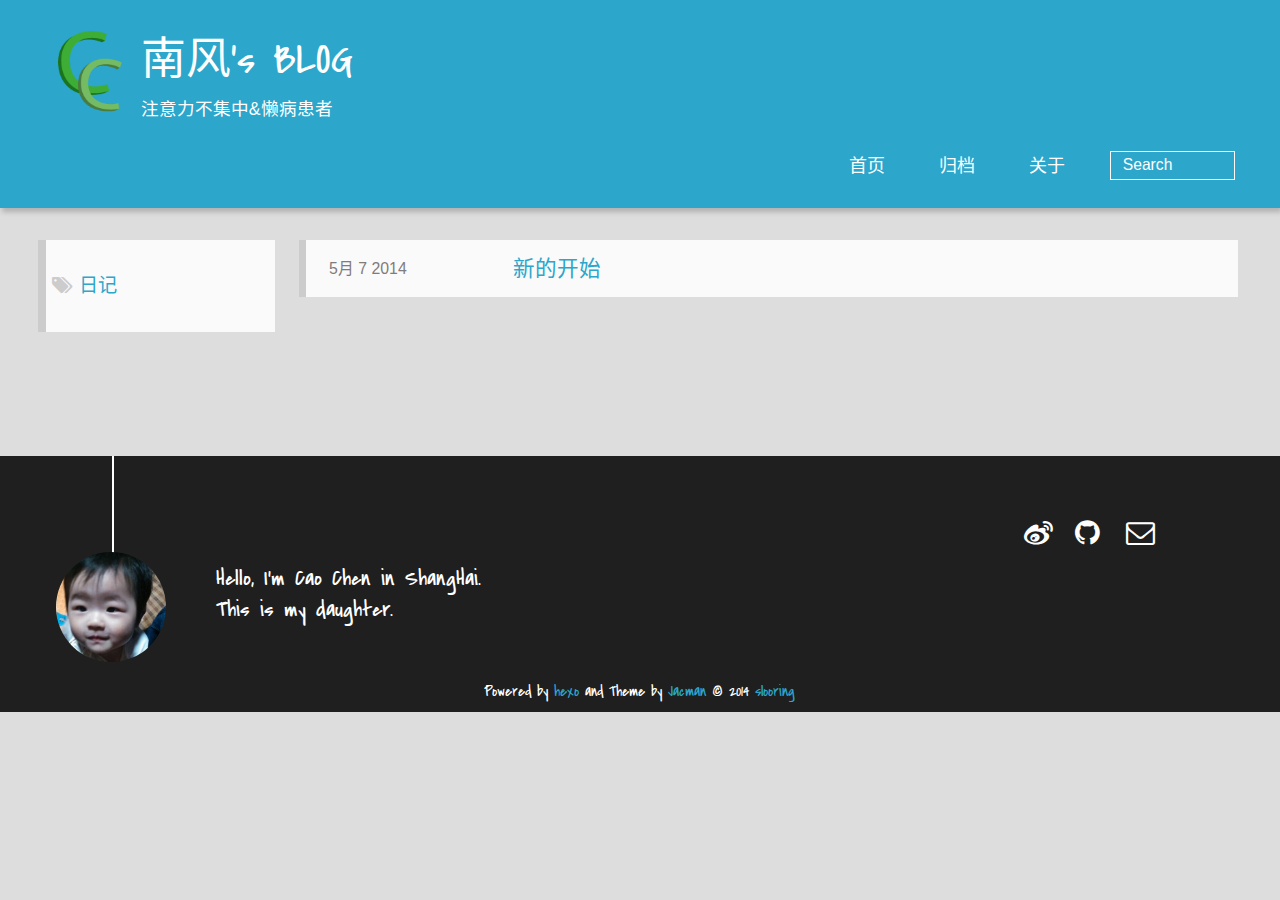
<file: tags/日记/index.html>
<!DOCTYPE HTML>
<html lang="zh-CN">
<head>
  <meta charset="UTF-8">
  
    <title>Tag: 日记 | 南风&#39;s BLOG</title>
    <meta name="viewport" content="width=device-width, initial-scale=1,user-scalable=no">
    
    <meta name="author" content="slooring">
    
    <meta name="description" content="cc&#39;s blog">
    
    
    
    
    <link rel="alternative" href="/atom.xml" title="南风&#39;s BLOG" type="application/atom+xml">
    
    
    <link rel="icon" href="/img/favicon.ico">
    
    
    <link rel="apple-touch-icon" href="/img/cc.png">
    <link rel="apple-touch-icon-precomposed" href="/img/cc.png">
    
    <link rel="stylesheet" href="/css/style.css" type="text/css">
</head>

    <body>
      <header>
        <div>
		
			<div id="imglogo">
				<a href="/"><img src="/img/logo.png" alt="南风&#39;s BLOG" title="南风&#39;s BLOG"/></a>
			</div>
			
			<div id="textlogo">
				<h1 class="site-name"><a href="/" title="南风&#39;s BLOG">南风&#39;s BLOG</a></h1>
				<h2 class="blog-motto">注意力不集中&amp;懒病患者</h2>
			</div>
			<div class="navbar"><a class="navbutton navmobile" href="#" title="菜单">
			</a></div>
			<nav class="animated">
				<ul>
					<ul>
					 
						<li><a href="/">首页</a></li>
					
						<li><a href="/archives">归档</a></li>
					
						<li><a href="/about">关于</a></li>
					
					<li>
 					
					<form class="search" action="//google.com/search" method="get" accept-charset="utf-8">
						<label>Search</label>
						<input type="search" id="search" name="q" autocomplete="off" maxlength="20" placeholder="Search" />
						<input type="hidden" name="q" value="site:geekcc.cn">
					</form>
					
					</li>
				</ul>
			</nav>			
</div>
      </header>
      <div id="container">
        

<div class="archive-title" >
  <h2 class="tag-icon">日记</h2>
  
</div>
<div id="main" class="archive-part clearfix">
  <div id="archive-page">

  <section class="post" itemscope itemprop="blogPost">
  
    <a href="/2014/05/07/新的开始/" title="新的开始" itemprop="url">
  

    <time datetime="2014-05-07T10:44:12.000Z" itemprop="datePublished">5月 7 2014</time>


    <h1 itemprop="name">新的开始</h1>

  </a>
</section>


  </div>
</div>

      </div>
      <footer><div id="footer" >
	
	<div class="line">
		<span></span>
		
		<a href="http://weibo.com/1996935800" target="_blank"><div class="author"></div></a>
		
	</div>
	
	
	<section class="info">
		<p> Hello, I&#39;m Cao Chen in ShangHai. <br/>
			This is my daughter.</p>
	</section>
	 
	<div class="social-font" class="clearfix">
		
		<a href="http://weibo.com/1996935800" target="_blank" class="icon-weibo" title="weibo"></a>
		
		
		<a href="https://github.com/slooring" target="_blank" class="icon-github" title="github"></a>
		
		
		
		
		
		
		
		<a href="mailto:slooring@gmail.com" target="_blank" class="icon-email" title="Email Me"></a>
		
	</div>
		<p class="copyright">Powered by <a href="http://zespia.tw/hexo/" target="_blank" title="hexo">hexo</a> and Theme by <a href="https://github.com/wuchong/jacman" target="_blank" title="Pacman">Jacman</a> © 2014 
		
		<a href="http://geekcc.cn/about" target="_blank" title="slooring">slooring</a>
		
		</p>
</div>
</footer>
      <script src="/js/jquery-2.0.3.min.js"></script>
<script type="text/javascript">
$(document).ready(function(){ 
  $('.navbar').click(function(){
    $('header nav').toggleClass('shownav');
  });
  var myWidth = 0;
  function getSize(){
    if( typeof( window.innerWidth ) == 'number' ) {
      myWidth = window.innerWidth;
    } else if( document.documentElement && document.documentElement.clientWidth) {
      myWidth = document.documentElement.clientWidth;
    };
  };
  var m = $('#main'),
      a = $('#asidepart'),
      c = $('.closeaside'),
      o = $('.openaside');
  $(window).resize(function(){
    getSize(); 
    if (myWidth >= 1024) {
      $('header nav').removeClass('shownav');
    }else
    {
      m.removeClass('moveMain');
      a.css('display', 'block').removeClass('fadeOut');
      o.css('display', 'none');
        
    }
  });
  c.click(function(){
    a.addClass('fadeOut').css('display', 'none');
    o.css('display', 'block').addClass('fadeIn');
    m.addClass('moveMain');
  });
  o.click(function(){
    o.css('display', 'none').removeClass('beforeFadeIn');
    a.css('display', 'block').removeClass('fadeOut').addClass('fadeIn');      
    m.removeClass('moveMain');
  });
  $(window).scroll(function(){
    o.css("top",Math.max(80,260-$(this).scrollTop()));
  });
});
</script>









<div id="totop">
<a title="返回顶部"><img src="/img/scrollup.png"/></a>
</div>

<script src="/js/totop.js"></script>

<script type="text/x-mathjax-config"> 
MathJax.Hub.Config({ 
  tex2jax: {inlineMath: [['$','$'], ['\\(','\\)']]} 
}); 
</script>
<script type="text/javascript"
   src="http://cdn.mathjax.org/mathjax/latest/MathJax.js?config=TeX-AMS-MML_HTMLorMML">
</script>
    </body>
   </html>
</file>
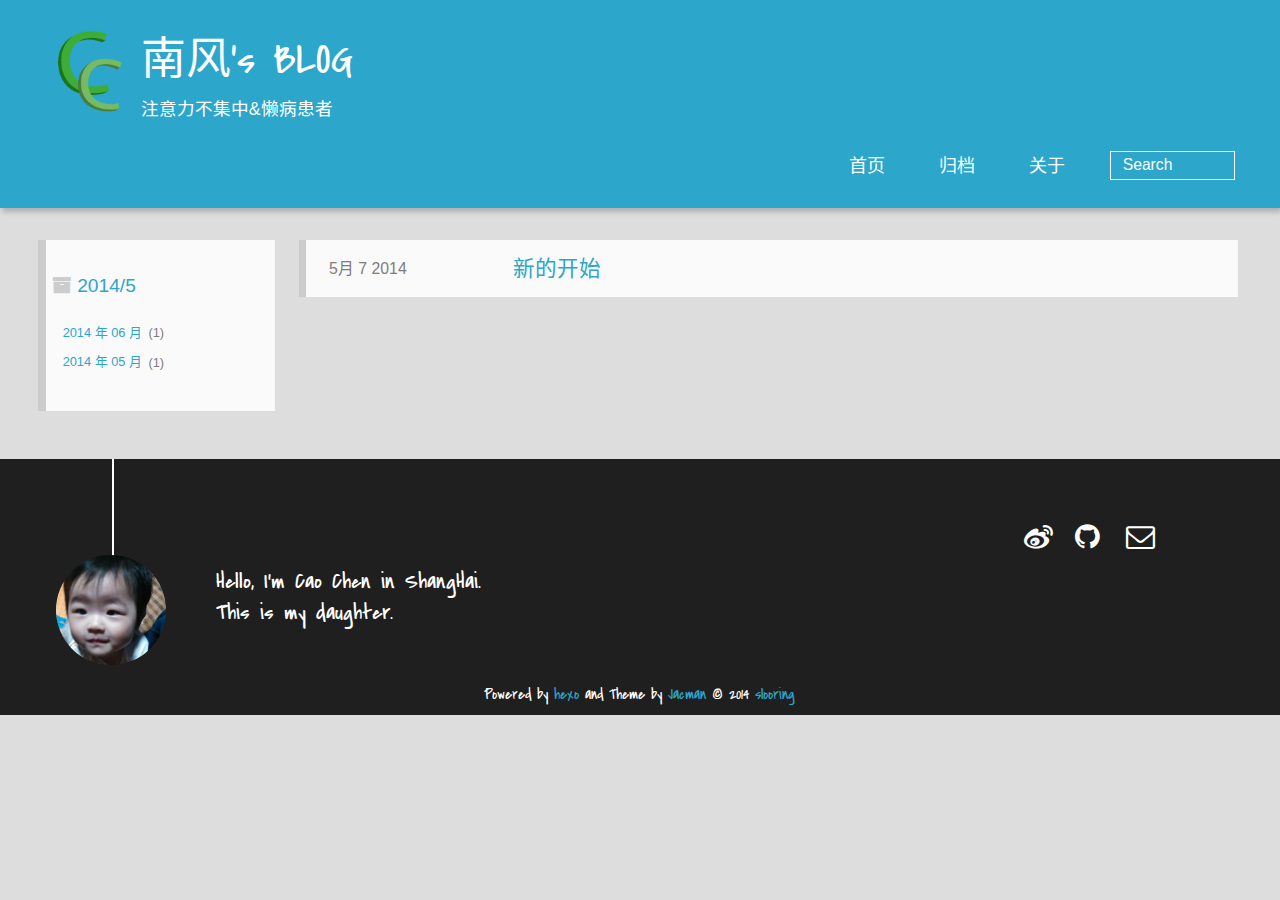
<file: archives/2014/05/index.html>
<!DOCTYPE HTML>
<html lang="zh-CN">
<head>
  <meta charset="UTF-8">
  
    <title>Archives: 2014/5 | 南风&#39;s BLOG</title>
    <meta name="viewport" content="width=device-width, initial-scale=1,user-scalable=no">
    
    <meta name="author" content="slooring">
    
    <meta name="description" content="cc&#39;s blog">
    
    
    
    
    <link rel="alternative" href="/atom.xml" title="南风&#39;s BLOG" type="application/atom+xml">
    
    
    <link rel="icon" href="/img/favicon.ico">
    
    
    <link rel="apple-touch-icon" href="/img/cc.png">
    <link rel="apple-touch-icon-precomposed" href="/img/cc.png">
    
    <link rel="stylesheet" href="/css/style.css" type="text/css">
</head>

    <body>
      <header>
        <div>
		
			<div id="imglogo">
				<a href="/"><img src="/img/logo.png" alt="南风&#39;s BLOG" title="南风&#39;s BLOG"/></a>
			</div>
			
			<div id="textlogo">
				<h1 class="site-name"><a href="/" title="南风&#39;s BLOG">南风&#39;s BLOG</a></h1>
				<h2 class="blog-motto">注意力不集中&amp;懒病患者</h2>
			</div>
			<div class="navbar"><a class="navbutton navmobile" href="#" title="菜单">
			</a></div>
			<nav class="animated">
				<ul>
					<ul>
					 
						<li><a href="/">首页</a></li>
					
						<li><a href="/archives">归档</a></li>
					
						<li><a href="/about">关于</a></li>
					
					<li>
 					
					<form class="search" action="//google.com/search" method="get" accept-charset="utf-8">
						<label>Search</label>
						<input type="search" id="search" name="q" autocomplete="off" maxlength="20" placeholder="Search" />
						<input type="hidden" name="q" value="site:geekcc.cn">
					</form>
					
					</li>
				</ul>
			</nav>			
</div>
      </header>
      <div id="container">
        

<div class="archive-title" >
  <h2 class="archive-icon">2014/5</h2>
  
  <div class="archiveslist archive-float clearfix">
   <ul class="archive-list"><li class="archive-list-item"><a class="archive-list-link" href="/archives/2014/06">2014 年 06 月</a><span class="archive-list-count">1</span></li><li class="archive-list-item"><a class="archive-list-link" href="/archives/2014/05">2014 年 05 月</a><span class="archive-list-count">1</span></li></ul>
 </div>
  
</div>
<div id="main" class="archive-part clearfix">
  <div id="archive-page">

  <section class="post" itemscope itemprop="blogPost">
  
    <a href="/2014/05/07/新的开始/" title="新的开始" itemprop="url">
  

    <time datetime="2014-05-07T10:44:12.000Z" itemprop="datePublished">5月 7 2014</time>


    <h1 itemprop="name">新的开始</h1>

  </a>
</section>


  </div>
</div>

      </div>
      <footer><div id="footer" >
	
	<div class="line">
		<span></span>
		
		<a href="http://weibo.com/1996935800" target="_blank"><div class="author"></div></a>
		
	</div>
	
	
	<section class="info">
		<p> Hello, I&#39;m Cao Chen in ShangHai. <br/>
			This is my daughter.</p>
	</section>
	 
	<div class="social-font" class="clearfix">
		
		<a href="http://weibo.com/1996935800" target="_blank" class="icon-weibo" title="weibo"></a>
		
		
		<a href="https://github.com/slooring" target="_blank" class="icon-github" title="github"></a>
		
		
		
		
		
		
		
		<a href="mailto:slooring@gmail.com" target="_blank" class="icon-email" title="Email Me"></a>
		
	</div>
		<p class="copyright">Powered by <a href="http://zespia.tw/hexo/" target="_blank" title="hexo">hexo</a> and Theme by <a href="https://github.com/wuchong/jacman" target="_blank" title="Pacman">Jacman</a> © 2014 
		
		<a href="http://geekcc.cn/about" target="_blank" title="slooring">slooring</a>
		
		</p>
</div>
</footer>
      <script src="/js/jquery-2.0.3.min.js"></script>
<script type="text/javascript">
$(document).ready(function(){ 
  $('.navbar').click(function(){
    $('header nav').toggleClass('shownav');
  });
  var myWidth = 0;
  function getSize(){
    if( typeof( window.innerWidth ) == 'number' ) {
      myWidth = window.innerWidth;
    } else if( document.documentElement && document.documentElement.clientWidth) {
      myWidth = document.documentElement.clientWidth;
    };
  };
  var m = $('#main'),
      a = $('#asidepart'),
      c = $('.closeaside'),
      o = $('.openaside');
  $(window).resize(function(){
    getSize(); 
    if (myWidth >= 1024) {
      $('header nav').removeClass('shownav');
    }else
    {
      m.removeClass('moveMain');
      a.css('display', 'block').removeClass('fadeOut');
      o.css('display', 'none');
        
    }
  });
  c.click(function(){
    a.addClass('fadeOut').css('display', 'none');
    o.css('display', 'block').addClass('fadeIn');
    m.addClass('moveMain');
  });
  o.click(function(){
    o.css('display', 'none').removeClass('beforeFadeIn');
    a.css('display', 'block').removeClass('fadeOut').addClass('fadeIn');      
    m.removeClass('moveMain');
  });
  $(window).scroll(function(){
    o.css("top",Math.max(80,260-$(this).scrollTop()));
  });
});
</script>









<div id="totop">
<a title="返回顶部"><img src="/img/scrollup.png"/></a>
</div>

<script src="/js/totop.js"></script>

<script type="text/x-mathjax-config"> 
MathJax.Hub.Config({ 
  tex2jax: {inlineMath: [['$','$'], ['\\(','\\)']]} 
}); 
</script>
<script type="text/javascript"
   src="http://cdn.mathjax.org/mathjax/latest/MathJax.js?config=TeX-AMS-MML_HTMLorMML">
</script>
    </body>
   </html>
</file>
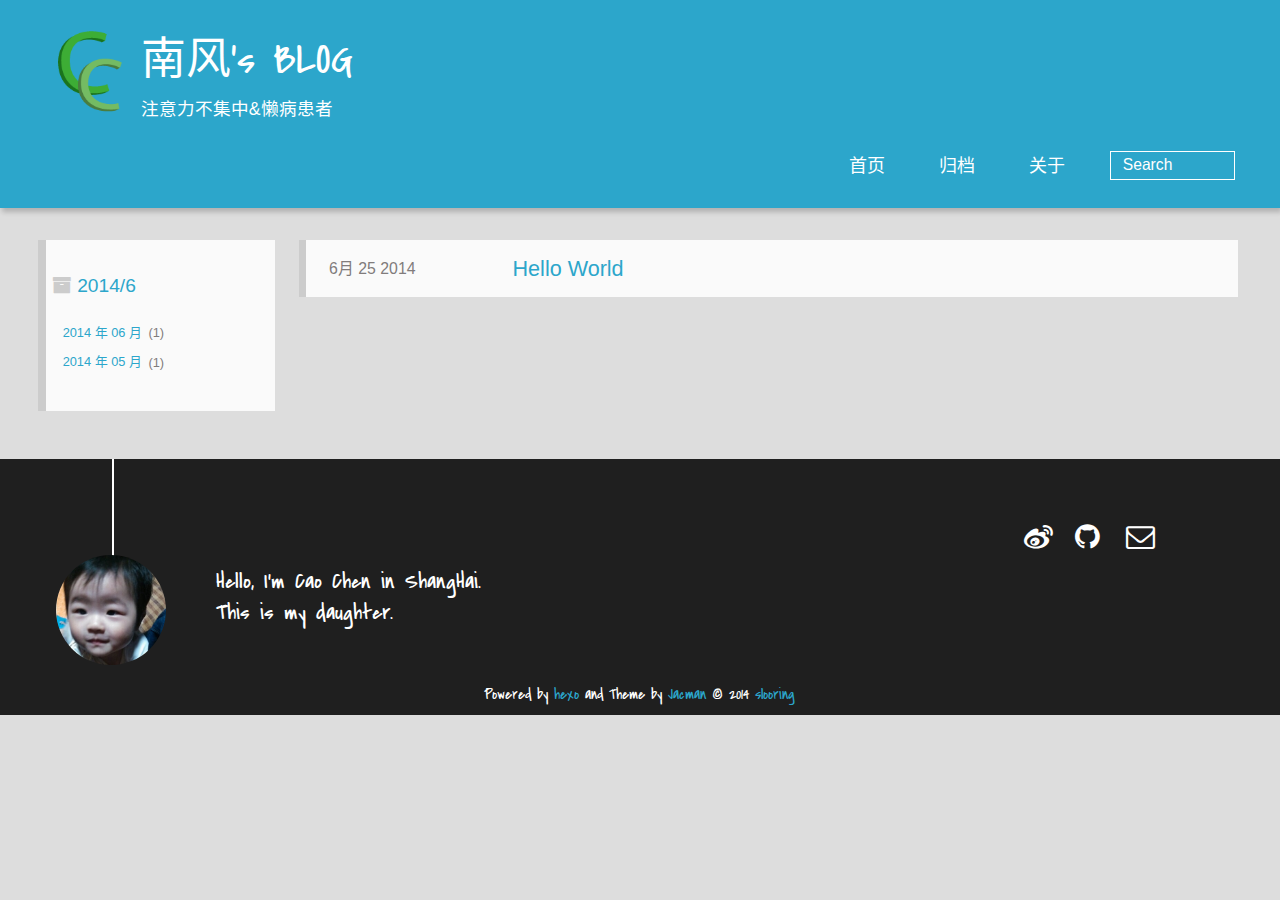
<file: archives/2014/06/index.html>
<!DOCTYPE HTML>
<html lang="zh-CN">
<head>
  <meta charset="UTF-8">
  
    <title>Archives: 2014/6 | 南风&#39;s BLOG</title>
    <meta name="viewport" content="width=device-width, initial-scale=1,user-scalable=no">
    
    <meta name="author" content="slooring">
    
    <meta name="description" content="cc&#39;s blog">
    
    
    
    
    <link rel="alternative" href="/atom.xml" title="南风&#39;s BLOG" type="application/atom+xml">
    
    
    <link rel="icon" href="/img/favicon.ico">
    
    
    <link rel="apple-touch-icon" href="/img/cc.png">
    <link rel="apple-touch-icon-precomposed" href="/img/cc.png">
    
    <link rel="stylesheet" href="/css/style.css" type="text/css">
</head>

    <body>
      <header>
        <div>
		
			<div id="imglogo">
				<a href="/"><img src="/img/logo.png" alt="南风&#39;s BLOG" title="南风&#39;s BLOG"/></a>
			</div>
			
			<div id="textlogo">
				<h1 class="site-name"><a href="/" title="南风&#39;s BLOG">南风&#39;s BLOG</a></h1>
				<h2 class="blog-motto">注意力不集中&amp;懒病患者</h2>
			</div>
			<div class="navbar"><a class="navbutton navmobile" href="#" title="菜单">
			</a></div>
			<nav class="animated">
				<ul>
					<ul>
					 
						<li><a href="/">首页</a></li>
					
						<li><a href="/archives">归档</a></li>
					
						<li><a href="/about">关于</a></li>
					
					<li>
 					
					<form class="search" action="//google.com/search" method="get" accept-charset="utf-8">
						<label>Search</label>
						<input type="search" id="search" name="q" autocomplete="off" maxlength="20" placeholder="Search" />
						<input type="hidden" name="q" value="site:geekcc.cn">
					</form>
					
					</li>
				</ul>
			</nav>			
</div>
      </header>
      <div id="container">
        

<div class="archive-title" >
  <h2 class="archive-icon">2014/6</h2>
  
  <div class="archiveslist archive-float clearfix">
   <ul class="archive-list"><li class="archive-list-item"><a class="archive-list-link" href="/archives/2014/06">2014 年 06 月</a><span class="archive-list-count">1</span></li><li class="archive-list-item"><a class="archive-list-link" href="/archives/2014/05">2014 年 05 月</a><span class="archive-list-count">1</span></li></ul>
 </div>
  
</div>
<div id="main" class="archive-part clearfix">
  <div id="archive-page">

  <section class="post" itemscope itemprop="blogPost">
  
    <a href="/2014/06/25/hello-world/" title="Hello World" itemprop="url">
  

    <time datetime="2014-06-25T13:21:16.000Z" itemprop="datePublished">6月 25 2014</time>


    <h1 itemprop="name">Hello World</h1>

  </a>
</section>


  </div>
</div>

      </div>
      <footer><div id="footer" >
	
	<div class="line">
		<span></span>
		
		<a href="http://weibo.com/1996935800" target="_blank"><div class="author"></div></a>
		
	</div>
	
	
	<section class="info">
		<p> Hello, I&#39;m Cao Chen in ShangHai. <br/>
			This is my daughter.</p>
	</section>
	 
	<div class="social-font" class="clearfix">
		
		<a href="http://weibo.com/1996935800" target="_blank" class="icon-weibo" title="weibo"></a>
		
		
		<a href="https://github.com/slooring" target="_blank" class="icon-github" title="github"></a>
		
		
		
		
		
		
		
		<a href="mailto:slooring@gmail.com" target="_blank" class="icon-email" title="Email Me"></a>
		
	</div>
		<p class="copyright">Powered by <a href="http://zespia.tw/hexo/" target="_blank" title="hexo">hexo</a> and Theme by <a href="https://github.com/wuchong/jacman" target="_blank" title="Pacman">Jacman</a> © 2014 
		
		<a href="http://geekcc.cn/about" target="_blank" title="slooring">slooring</a>
		
		</p>
</div>
</footer>
      <script src="/js/jquery-2.0.3.min.js"></script>
<script type="text/javascript">
$(document).ready(function(){ 
  $('.navbar').click(function(){
    $('header nav').toggleClass('shownav');
  });
  var myWidth = 0;
  function getSize(){
    if( typeof( window.innerWidth ) == 'number' ) {
      myWidth = window.innerWidth;
    } else if( document.documentElement && document.documentElement.clientWidth) {
      myWidth = document.documentElement.clientWidth;
    };
  };
  var m = $('#main'),
      a = $('#asidepart'),
      c = $('.closeaside'),
      o = $('.openaside');
  $(window).resize(function(){
    getSize(); 
    if (myWidth >= 1024) {
      $('header nav').removeClass('shownav');
    }else
    {
      m.removeClass('moveMain');
      a.css('display', 'block').removeClass('fadeOut');
      o.css('display', 'none');
        
    }
  });
  c.click(function(){
    a.addClass('fadeOut').css('display', 'none');
    o.css('display', 'block').addClass('fadeIn');
    m.addClass('moveMain');
  });
  o.click(function(){
    o.css('display', 'none').removeClass('beforeFadeIn');
    a.css('display', 'block').removeClass('fadeOut').addClass('fadeIn');      
    m.removeClass('moveMain');
  });
  $(window).scroll(function(){
    o.css("top",Math.max(80,260-$(this).scrollTop()));
  });
});
</script>









<div id="totop">
<a title="返回顶部"><img src="/img/scrollup.png"/></a>
</div>

<script src="/js/totop.js"></script>

<script type="text/x-mathjax-config"> 
MathJax.Hub.Config({ 
  tex2jax: {inlineMath: [['$','$'], ['\\(','\\)']]} 
}); 
</script>
<script type="text/javascript"
   src="http://cdn.mathjax.org/mathjax/latest/MathJax.js?config=TeX-AMS-MML_HTMLorMML">
</script>
    </body>
   </html>
</file>
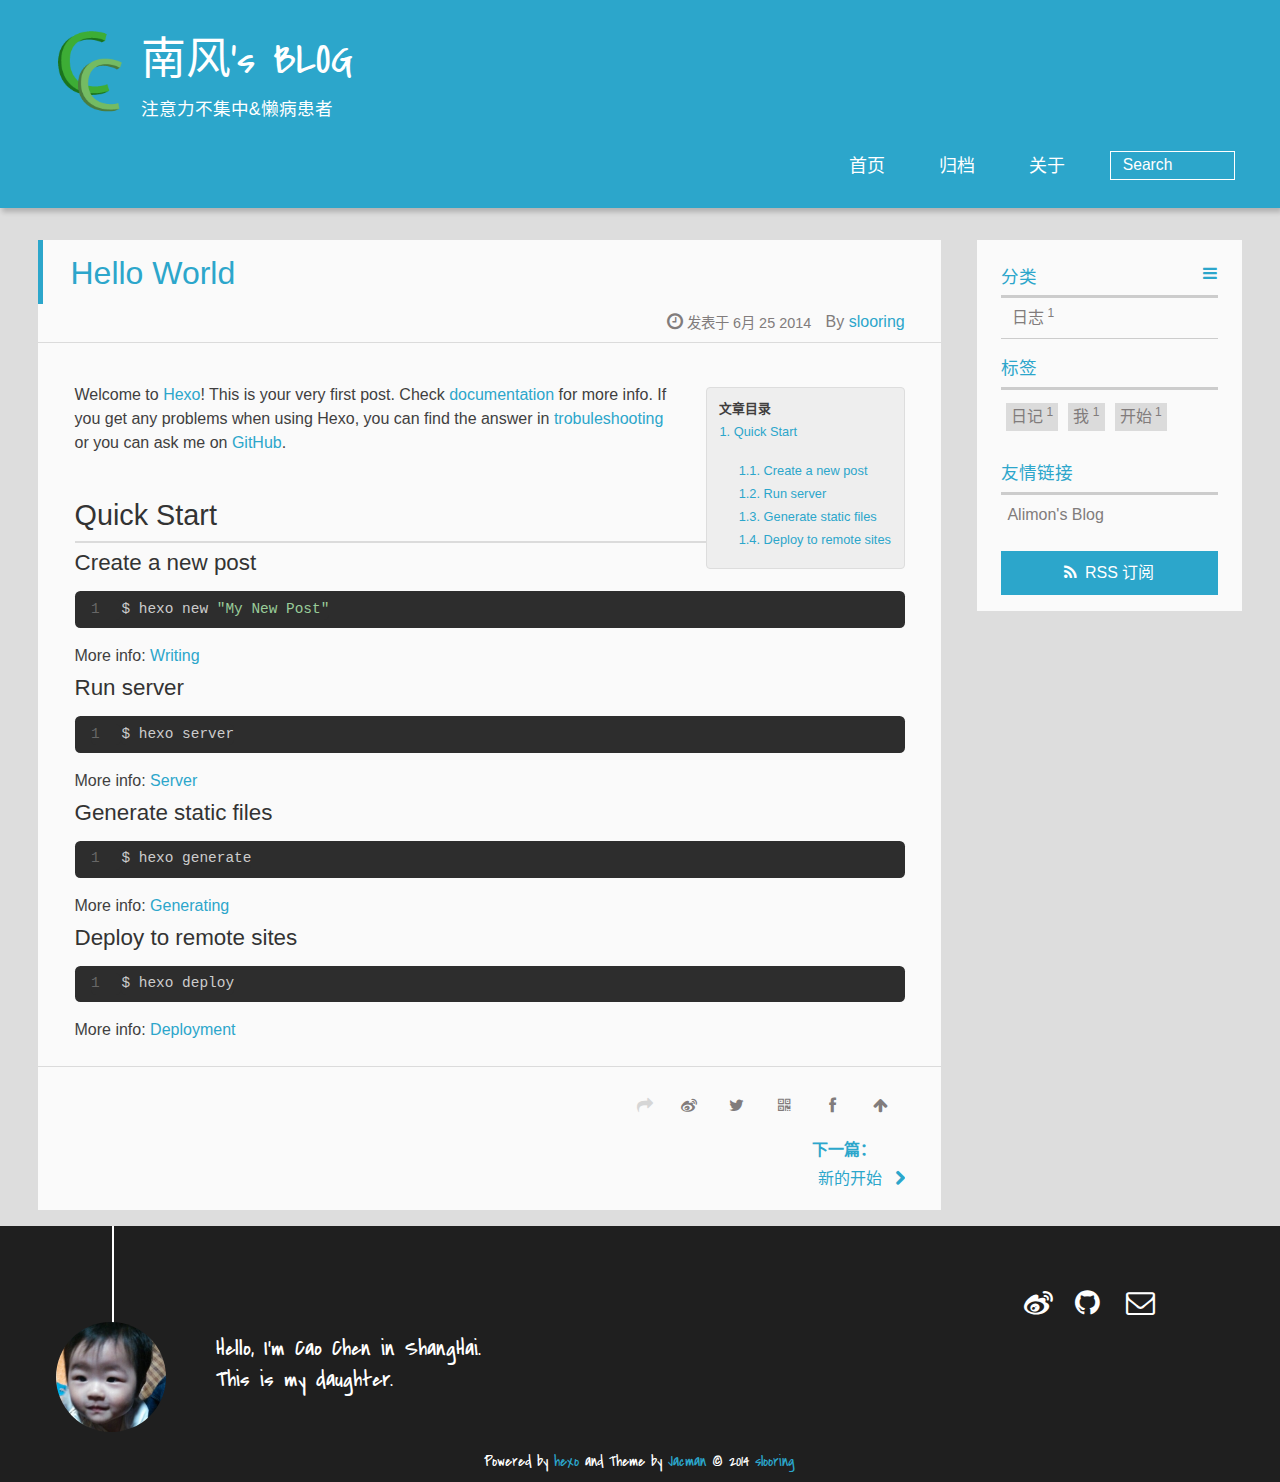
<file: 2014/06/25/hello-world/index.html>
<!DOCTYPE HTML>
<html lang="zh-CN">
<head>
  <meta charset="UTF-8">
  
    <title>Hello World | 南风&#39;s BLOG</title>
    <meta name="viewport" content="width=device-width, initial-scale=1,user-scalable=no">
    
    <meta name="author" content="slooring">
    
    <meta name="description" content="Welcome to Hexo! This is your very first post. Check documentation for more info. If you get any problems when using Hexo, you can find the answer in ">
    
    
    
    
    <link rel="alternative" href="/atom.xml" title="南风&#39;s BLOG" type="application/atom+xml">
    
    
    <link rel="icon" href="/img/favicon.ico">
    
    
    <link rel="apple-touch-icon" href="/img/cc.png">
    <link rel="apple-touch-icon-precomposed" href="/img/cc.png">
    
    <link rel="stylesheet" href="/css/style.css" type="text/css">
</head>

  <body>
    <header>
      <div>
		
			<div id="imglogo">
				<a href="/"><img src="/img/logo.png" alt="南风&#39;s BLOG" title="南风&#39;s BLOG"/></a>
			</div>
			
			<div id="textlogo">
				<h1 class="site-name"><a href="/" title="南风&#39;s BLOG">南风&#39;s BLOG</a></h1>
				<h2 class="blog-motto">注意力不集中&amp;懒病患者</h2>
			</div>
			<div class="navbar"><a class="navbutton navmobile" href="#" title="菜单">
			</a></div>
			<nav class="animated">
				<ul>
					<ul>
					 
						<li><a href="/">首页</a></li>
					
						<li><a href="/archives">归档</a></li>
					
						<li><a href="/about">关于</a></li>
					
					<li>
 					
					<form class="search" action="//google.com/search" method="get" accept-charset="utf-8">
						<label>Search</label>
						<input type="search" id="search" name="q" autocomplete="off" maxlength="20" placeholder="Search" />
						<input type="hidden" name="q" value="site:geekcc.cn">
					</form>
					
					</li>
				</ul>
			</nav>			
</div>
    </header>
    <div id="container">
      <div id="main" class="post" itemscope itemprop="blogPost">
	<article itemprop="articleBody"> 
		<header class="article-info clearfix">
  <h1 itemprop="name">
    
      <a href="/2014/06/25/hello-world/" title="Hello World" itemprop="url">Hello World</a>
  </h1>
  <p class="article-author">By
       
		<a href="http://geekcc.cn/about" title="slooring" target="_blank" itemprop="author">slooring</a>
		
  <p class="article-time">
    <time datetime="2014-06-25T13:21:16.000Z" itemprop="datePublished">发表于 6月 25 2014</time>
    
  </p>
</header>
	<div class="article-content">
		
		
		<div id="toc" class="toc-article">
			<strong class="toc-title">文章目录</strong>
		
			<ol class="toc"><li class="toc-item toc-level-2"><a class="toc-link" href="#Quick_Start"><span class="toc-number">1.</span> <span class="toc-text">Quick Start</span></a></li><ol class="toc-child"><li class="toc-item toc-level-3"><a class="toc-link" href="#Create_a_new_post"><span class="toc-number">1.1.</span> <span class="toc-text">Create a new post</span></a></li><li class="toc-item toc-level-3"><a class="toc-link" href="#Run_server"><span class="toc-number">1.2.</span> <span class="toc-text">Run server</span></a></li><li class="toc-item toc-level-3"><a class="toc-link" href="#Generate_static_files"><span class="toc-number">1.3.</span> <span class="toc-text">Generate static files</span></a></li><li class="toc-item toc-level-3"><a class="toc-link" href="#Deploy_to_remote_sites"><span class="toc-number">1.4.</span> <span class="toc-text">Deploy to remote sites</span></a></li></ol>
		
		</div>
		
		<p>Welcome to <a href="http://hexo.io/" target="_blank" rel="external">Hexo</a>! This is your very first post. Check <a href="http://hexo.io/docs/" target="_blank" rel="external">documentation</a> for more info. If you get any problems when using Hexo, you can find the answer in <a href="http://hexo.io/docs/troubleshooting.html" target="_blank" rel="external">trobuleshooting</a> or you can ask me on <a href="https://github.com/tommy351/hexo/issues" target="_blank" rel="external">GitHub</a>.</p>
<h2 id="Quick_Start">Quick Start</h2>
<h3 id="Create_a_new_post">Create a new post</h3>
<figure class="highlight bash"><table><tr><td class="gutter"><pre>1
</pre></td><td class="code"><pre>$ hexo new <span class="string">"My New Post"</span>
</pre></td></tr></table></figure>

<p>More info: <a href="http://hexo.io/docs/writing.html" target="_blank" rel="external">Writing</a></p>
<h3 id="Run_server">Run server</h3>
<figure class="highlight bash"><table><tr><td class="gutter"><pre>1
</pre></td><td class="code"><pre>$ hexo server
</pre></td></tr></table></figure>

<p>More info: <a href="http://hexo.io/docs/server.html" target="_blank" rel="external">Server</a></p>
<h3 id="Generate_static_files">Generate static files</h3>
<figure class="highlight bash"><table><tr><td class="gutter"><pre>1
</pre></td><td class="code"><pre>$ hexo generate
</pre></td></tr></table></figure>

<p>More info: <a href="http://hexo.io/docs/generating.html" target="_blank" rel="external">Generating</a></p>
<h3 id="Deploy_to_remote_sites">Deploy to remote sites</h3>
<figure class="highlight bash"><table><tr><td class="gutter"><pre>1
</pre></td><td class="code"><pre>$ hexo deploy
</pre></td></tr></table></figure>

<p>More info: <a href="http://hexo.io/docs/deployment.html" target="_blank" rel="external">Deployment</a></p>
  
	</div>
		<footer class="article-footer clearfix">





<div class="article-share" id="share">

  <div data-url="http://geekcc.cn/2014/06/25/hello-world/" data-title="Hello World | 南风&#39;s BLOG" data-tsina="1996935800" class="share clearfix">
  </div>

</div>
</footer>   	       
	</article>
	
<nav class="article-nav clearfix">
 

<div class="next">
<a href="/2014/05/07/新的开始/"  title="新的开始">
 <strong>下一篇：</strong><br/> 
 <span>新的开始
</span>
</a>
</div>

</nav>

	
<section class="comment">
	<div class="ds-thread"></div>
</section>


</div>  
      <div class="openaside"><a class="navbutton" href="#" title="显示侧边栏"></a></div>

  <div id="toc" class="toc-aside">
  <strong class="toc-title">文章目录</strong>
 
 <ol class="toc"><li class="toc-item toc-level-2"><a class="toc-link" href="#Quick_Start"><span class="toc-number">1.</span> <span class="toc-text">Quick Start</span></a></li><ol class="toc-child"><li class="toc-item toc-level-3"><a class="toc-link" href="#Create_a_new_post"><span class="toc-number">1.1.</span> <span class="toc-text">Create a new post</span></a></li><li class="toc-item toc-level-3"><a class="toc-link" href="#Run_server"><span class="toc-number">1.2.</span> <span class="toc-text">Run server</span></a></li><li class="toc-item toc-level-3"><a class="toc-link" href="#Generate_static_files"><span class="toc-number">1.3.</span> <span class="toc-text">Generate static files</span></a></li><li class="toc-item toc-level-3"><a class="toc-link" href="#Deploy_to_remote_sites"><span class="toc-number">1.4.</span> <span class="toc-text">Deploy to remote sites</span></a></li></ol>
 
  </div>

<div id="asidepart">
<div class="closeaside"><a class="closebutton" href="#" title="隐藏侧边栏"></a></div>
<aside class="clearfix">

  
<div class="categorieslist">
	<p class="asidetitle">分类</p>
		<ul>
		
			<li><a href="/categories/日志/" title="日志">日志<sup>1</sup></a></li>
		
		</ul>
</div>


  
<div class="tagslist">
	<p class="asidetitle">标签</p>
		<ul class="clearfix">
		
			<li><a href="/tags/日记/" title="日记">日记<sup>1</sup></a></li>
		
			<li><a href="/tags/我/" title="我">我<sup>1</sup></a></li>
		
			<li><a href="/tags/开始/" title="开始">开始<sup>1</sup></a></li>
		
		</ul>
</div>


  <div class="linkslist">
  <p class="asidetitle">友情链接</p>
    <ul>
      <li><a href="http://yangjian.me" target="_blank" title="YangJian">Alimon's Blog</a></li>
    </ul>
</div>

  <div class="rsspart">
	<a href="/atom.xml" target="_blank" title="rss">RSS 订阅</a>
</div>

</aside>
</div>
    </div>
    <footer><div id="footer" >
	
	<div class="line">
		<span></span>
		
		<a href="http://weibo.com/1996935800" target="_blank"><div class="author"></div></a>
		
	</div>
	
	
	<section class="info">
		<p> Hello, I&#39;m Cao Chen in ShangHai. <br/>
			This is my daughter.</p>
	</section>
	 
	<div class="social-font" class="clearfix">
		
		<a href="http://weibo.com/1996935800" target="_blank" class="icon-weibo" title="weibo"></a>
		
		
		<a href="https://github.com/slooring" target="_blank" class="icon-github" title="github"></a>
		
		
		
		
		
		
		
		<a href="mailto:slooring@gmail.com" target="_blank" class="icon-email" title="Email Me"></a>
		
	</div>
		<p class="copyright">Powered by <a href="http://zespia.tw/hexo/" target="_blank" title="hexo">hexo</a> and Theme by <a href="https://github.com/wuchong/jacman" target="_blank" title="Pacman">Jacman</a> © 2014 
		
		<a href="http://geekcc.cn/about" target="_blank" title="slooring">slooring</a>
		
		</p>
</div>
</footer>
    <script src="/js/jquery-2.0.3.min.js"></script>
<script type="text/javascript">
$(document).ready(function(){ 
  $('.navbar').click(function(){
    $('header nav').toggleClass('shownav');
  });
  var myWidth = 0;
  function getSize(){
    if( typeof( window.innerWidth ) == 'number' ) {
      myWidth = window.innerWidth;
    } else if( document.documentElement && document.documentElement.clientWidth) {
      myWidth = document.documentElement.clientWidth;
    };
  };
  var m = $('#main'),
      a = $('#asidepart'),
      c = $('.closeaside'),
      o = $('.openaside');
  $(window).resize(function(){
    getSize(); 
    if (myWidth >= 1024) {
      $('header nav').removeClass('shownav');
    }else
    {
      m.removeClass('moveMain');
      a.css('display', 'block').removeClass('fadeOut');
      o.css('display', 'none');
      
      $('#toc.toc-aside').css('display', 'none');
        
    }
  });
  c.click(function(){
    a.addClass('fadeOut').css('display', 'none');
    o.css('display', 'block').addClass('fadeIn');
    m.addClass('moveMain');
  });
  o.click(function(){
    o.css('display', 'none').removeClass('beforeFadeIn');
    a.css('display', 'block').removeClass('fadeOut').addClass('fadeIn');      
    m.removeClass('moveMain');
  });
  $(window).scroll(function(){
    o.css("top",Math.max(80,260-$(this).scrollTop()));
  });
});
</script>

<script type="text/javascript">
$(document).ready(function(){ 
  var ai = $('.article-content>iframe'),
      ae = $('.article-content>embed'),
      t  = $('#toc'),
      h  = $('article h2')
      ah = $('article h2'),
      ta = $('#toc.toc-aside'),
      o  = $('.openaside'),
      c  = $('.closeaside');
  if(ai.length>0){
    ai.wrap('<div class="video-container" />');
  };
  if(ae.length>0){
   ae.wrap('<div class="video-container" />');
  };
  if(ah.length==0){
    t.css('display','none');
  }else{
    c.click(function(){
      ta.css('display', 'block').addClass('fadeIn');
    });
    o.click(function(){
      ta.css('display', 'none');
    });
    $(window).scroll(function(){
      ta.css("top",Math.max(140,320-$(this).scrollTop()));
    });
  };
});
</script>


<script type="text/javascript">
$(document).ready(function(){ 
  var $this = $('.share'),
      url = $this.attr('data-url'),
      encodedUrl = encodeURIComponent(url),
      title = $this.attr('data-title'),
      tsina = $this.attr('data-tsina');
  var html = [
  '<a href="#" class="overlay" id="qrcode"></a>',
  '<div class="qrcode clearfix"><span>扫描二维码分享到微信朋友圈</span><a class="qrclose" href="#share"></a><strong>Loading...Please wait</strong><img id="qrcode-pic" data-src="http://s.jiathis.com/qrcode.php?url=' + encodedUrl + '"/></div>',
  '<a href="#textlogo" class="article-back-to-top" title="Top"></a>',
  '<a href="https://www.facebook.com/sharer.php?u=' + encodedUrl + '" class="article-share-facebook" target="_blank" title="Facebook"></a>',
  '<a href="#qrcode" class="article-share-qrcode" title="QRcode"></a>',
  '<a href="https://twitter.com/intent/tweet?url=' + encodedUrl + '" class="article-share-twitter" target="_blank" title="Twitter"></a>',
  '<a href="http://service.weibo.com/share/share.php?title='+title+'&url='+encodedUrl +'&ralateUid='+ tsina +'&searchPic=true&style=number' +'" class="article-share-weibo" target="_blank" title="Weibo"></a>',
  '<span title="Share to"></span>'
  ].join('');
  $this.append(html);
  $('.article-share-qrcode').click(function(){
    var imgSrc = $('#qrcode-pic').attr('data-src');
    $('#qrcode-pic').attr('src', imgSrc);
    $('#qrcode-pic').load(function(){
        $('.qrcode strong').text(' ');
    });
  });
});     
</script>



<script type="text/javascript">
  var duoshuoQuery = {short_name:"geekcc"};
  (function() {
    var ds = document.createElement('script');
    ds.type = 'text/javascript';ds.async = true;
    ds.src = '//static.duoshuo.com/embed.js';
    ds.charset = 'UTF-8';
    (document.getElementsByTagName('head')[0] 
    || document.getElementsByTagName('body')[0]).appendChild(ds);
  })();
</script> 







<link rel="stylesheet" href="/fancybox/jquery.fancybox.css" media="screen" type="text/css">
<script src="/fancybox/jquery.fancybox.pack.js"></script>
<script type="text/javascript">
$(document).ready(function(){ 
  $('.article-content').each(function(i){
    $(this).find('img').each(function(){
      if ($(this).parent().hasClass('fancybox')) return;
      var alt = this.alt;
      if (alt) $(this).after('<span class="caption">' + alt + '</span>');
      $(this).wrap('<a href="' + this.src + '" title="' + alt + '" class="fancybox"></a>');
    });
    $(this).find('.fancybox').each(function(){
      $(this).attr('rel', 'article' + i);
    });
  });
  if($.fancybox){
    $('.fancybox').fancybox();
  }
}); 
</script>



<div id="totop">
<a title="返回顶部"><img src="/img/scrollup.png"/></a>
</div>

<script src="/js/totop.js"></script>

<script type="text/x-mathjax-config"> 
MathJax.Hub.Config({ 
  tex2jax: {inlineMath: [['$','$'], ['\\(','\\)']]} 
}); 
</script>
<script type="text/javascript"
   src="http://cdn.mathjax.org/mathjax/latest/MathJax.js?config=TeX-AMS-MML_HTMLorMML">
</script>
  </body>
</html>
</file>
<file: css/style.css>
html,
body,
div,
span,
applet,
object,
iframe,
h1,
h2,
h3,
h4,
h5,
h6,
p,
blockquote,
pre,
a,
abbr,
acronym,
address,
big,
cite,
code,
del,
dfn,
em,
img,
ins,
kbd,
q,
s,
samp,
small,
strike,
strong,
sub,
sup,
tt,
var,
dl,
dt,
dd,
ol,
ul,
li,
fieldset,
form,
label,
legend,
table,
caption,
tbody,
tfoot,
thead,
tr,
th,
td {
  margin: 0;
  padding: 0;
  border: 0;
  outline: 0;
  font-weight: inherit;
  font-style: inherit;
  font-family: inherit;
  font-size: 100%;
  vertical-align: baseline;
}
body {
  line-height: 1;
  color: #000;
  background: #fff;
}
ol,
ul {
  list-style: none;
}
table {
  border-collapse: separate;
  border-spacing: 0;
  vertical-align: middle;
}
caption,
th,
td {
  text-align: left;
  font-weight: normal;
  vertical-align: middle;
}
a img {
  border: none;
}
/* custom Font*/
@font-face {
  font-family: "covered_by_your_graceregular";
  font-weight: normal;
  font-style: normal;
  src: url("../font/coveredbyyourgrace-webfont.eot");
  src: url("../font/coveredbyyourgrace-webfont.eot?#iefix") format('embedded-opentype'), url("../font/coveredbyyourgrace-webfont.svg#covered_by_your_graceregular") format('svg'), url("../font/coveredbyyourgrace-webfont.woff") format('woff'), url("../font/coveredbyyourgrace-webfont.ttf") format('truetype');
}
/* icon Font */
@font-face {
  font-family: "FontAwesome";
  font-style: normal;
  font-weight: normal;
  src: url("../font/fontawesome-webfont.eot?v=#4.0.3");
  src: url("../font/fontawesome-webfont.eot?#iefix&v=#4.0.3") format("embedded-opentype"), url("../font/fontawesome-webfont.woff?v=#4.0.3") format("woff"), url("../font/fontawesome-webfont.ttf?v=#4.0.3") format("truetype"), url("../font/fontawesome-webfont.svg#fontawesomeregular?v=#4.0.3") format("svg");
}
@font-face {
  font-family: "fontdiao";
  font-weight: normal;
  font-style: normal;
  src: url("../font/fontdiao.eot");
  src: url("../font/fontdiao.eot?#iefix") format('embedded-opentype'), url("../font/fontdiao.svg#fontdiao") format('svg'), url("../font/fontdiao.woff") format('woff'), url("../font/fontdiao.ttf") format('truetype');
}
/* Public style */
* {
  -webkit-margin-before: 0;
  -webkit-margin-after: 0;
}
body {
  background: #ddd;
  font-family: "Helvetica Neue", "Helvetica", "Microsoft YaHei", "WenQuanYi Micro Hei", Arial, sans-serif;
  font-size: 100%;
  color: #817c7c;
  line-height: 1.5;
}
small {
  font-size: 80%;
}
sub,
sup {
  font-size: 75%;
  line-height: 0;
  position: relative;
  vertical-align: baseline;
}
sup {
  top: -0.5em;
  padding-left: 0.3em;
}
sub {
  bottom: -0.25em;
}
a {
  text-decoration: none;
  color: #817c7c;
}
a:hover,
a:focus {
  outline: 0;
  text-decoration: none;
  -webkit-transition: color 0.25s, background 0.5s;
  -moz-transition: color 0.25s, background 0.5s;
  -o-transition: color 0.25s, background 0.5s;
  -ms-transition: color 0.25s, background 0.5s;
  transition: color 0.25s, background 0.5s;
}
a:hover:before {
  -webkit-transition: color 0.25s, background 0.5s;
  -moz-transition: color 0.25s, background 0.5s;
  -o-transition: color 0.25s, background 0.5s;
  -ms-transition: color 0.25s, background 0.5s;
  transition: color 0.25s, background 0.5s;
}
input:focus {
  outline: none;
}
input,
button {
  margin: 0;
  padding: 0;
}
input::-moz-focus-inner,
button::-moz-focus-inner {
  border: 0;
  padding: 0;
}
h1 {
  font-size: 1.5em;
}
.fa {
  display: inline-block;
  font-family: FontAwesome;
  font-style: normal;
  font-weight: normal;
  line-height: 1;
  -webkit-font-smoothing: antialiased;
  -moz-osx-font-smoothing: grayscale;
}
.clearfix {
  zoom: 1;
}
.clearfix:before,
.clearfix:after {
  content: "";
  display: table;
}
.clearfix:after {
  clear: both;
}
::-webkit-input-placeholder {
  color: #fff;
  padding: 2px 0 0 4px;
}
::-moz-placeholder {
  color: #fff;
  padding: 2px 0 0 4px;
}
:-ms-input-placeholder {
  color: #fff;
  padding: 2px 0 0 4px;
}
::-webkit-input-placeholder::before {
  font-family: "FontAwesome";
  -webkit-font-smoothing: antialiased;
  -moz-osx-font-smoothing: grayscale;
  content: "\f002";
  padding-right: 4px;
}
::-moz-placeholder:before {
  font-family: "FontAwesome";
  -webkit-font-smoothing: antialiased;
  -moz-osx-font-smoothing: grayscale;
  content: "\f002";
  padding-right: 4px;
}
:-ms-input-placeholder::before {
  font-family: "FontAwesome";
  -webkit-font-smoothing: antialiased;
  -moz-osx-font-smoothing: grayscale;
  content: "\f002";
  padding-right: 4px;
}
input[type="search"]::-webkit-search-cancel-button,
input[type="search"]::-webkit-search-decoration {
  -webkit-appearance: none;
}
::-webkit-search-cancel-button:after {
  font-family: "FontAwesome";
  -webkit-font-smoothing: antialiased;
  -moz-osx-font-smoothing: grayscale;
  content: '\f00d';
  color: #fff;
  padding-right: 4px;
}
/* css3 animate */
.animated {
  -webkit-animation-fill-mode: both;
  -moz-animation-fill-mode: both;
  -o-animation-fill-mode: both;
  -ms-animation-fill-mode: both;
  animation-fill-mode: both;
  -webkit-animation-duration: 1s;
  -moz-animation-duration: 1s;
  -o-animation-duration: 1s;
  -ms-animation-duration: 1s;
  animation-duration: 1s;
}
@-webkit-keyframes fadeIn {
  0% {
    opacity: 0;
    -ms-filter: "progid:DXImageTransform.Microsoft.Alpha(Opacity=0)";
    filter: alpha(opacity=0);
  }
  100% {
    opacity: 1;
    -ms-filter: none;
    filter: none;
  }
}
.fadeIn {
  -webkit-animation-name: fadeIn;
  -moz-animation-name: fadeIn;
  -o-animation-name: fadeIn;
  -ms-animation-name: fadeIn;
  animation-name: fadeIn;
}
.fadeOut {
  -webkit-animation-name: fadeOut;
  -moz-animation-name: fadeOut;
  -o-animation-name: fadeOut;
  -ms-animation-name: fadeOut;
  animation-name: fadeOut;
}
@-moz-keyframes fadeInDown {
  0% {
    opacity: 0;
    -ms-filter: "progid:DXImageTransform.Microsoft.Alpha(Opacity=0)";
    filter: alpha(opacity=0);
    -webkit-transform: translateY(-20px);
    -moz-transform: translateY(-20px);
    -o-transform: translateY(-20px);
    -ms-transform: translateY(-20px);
    transform: translateY(-20px);
  }
  100% {
    opacity: 1;
    -ms-filter: none;
    filter: none;
    -webkit-transform: translateY(0);
    -moz-transform: translateY(0);
    -o-transform: translateY(0);
    -ms-transform: translateY(0);
    transform: translateY(0);
  }
}
@-webkit-keyframes fadeInDown {
  0% {
    opacity: 0;
    -ms-filter: "progid:DXImageTransform.Microsoft.Alpha(Opacity=0)";
    filter: alpha(opacity=0);
    -webkit-transform: translateY(-20px);
    -moz-transform: translateY(-20px);
    -o-transform: translateY(-20px);
    -ms-transform: translateY(-20px);
    transform: translateY(-20px);
  }
  100% {
    opacity: 1;
    -ms-filter: none;
    filter: none;
    -webkit-transform: translateY(0);
    -moz-transform: translateY(0);
    -o-transform: translateY(0);
    -ms-transform: translateY(0);
    transform: translateY(0);
  }
}
@-o-keyframes fadeInDown {
  0% {
    opacity: 0;
    -ms-filter: "progid:DXImageTransform.Microsoft.Alpha(Opacity=0)";
    filter: alpha(opacity=0);
    -webkit-transform: translateY(-20px);
    -moz-transform: translateY(-20px);
    -o-transform: translateY(-20px);
    -ms-transform: translateY(-20px);
    transform: translateY(-20px);
  }
  100% {
    opacity: 1;
    -ms-filter: none;
    filter: none;
    -webkit-transform: translateY(0);
    -moz-transform: translateY(0);
    -o-transform: translateY(0);
    -ms-transform: translateY(0);
    transform: translateY(0);
  }
}
@keyframes fadeInDown {
  0% {
    opacity: 0;
    -ms-filter: "progid:DXImageTransform.Microsoft.Alpha(Opacity=0)";
    filter: alpha(opacity=0);
    -webkit-transform: translateY(-20px);
    -moz-transform: translateY(-20px);
    -o-transform: translateY(-20px);
    -ms-transform: translateY(-20px);
    transform: translateY(-20px);
  }
  100% {
    opacity: 1;
    -ms-filter: none;
    filter: none;
    -webkit-transform: translateY(0);
    -moz-transform: translateY(0);
    -o-transform: translateY(0);
    -ms-transform: translateY(0);
    transform: translateY(0);
  }
}
body >header {
  width: 100%;
  -webkit-box-shadow: 2px 4px 5px rgba(3,3,3,0.2);
  box-shadow: 2px 4px 5px rgba(3,3,3,0.2);
  background: #2ca6cb;
  color: #fff;
  padding: 1em 0 0.8em;
}
@media only screen and (min-width: 1024px) {
  body >header {
    padding: 1.8em 0 1.5em;
  }
}
body >header >div {
  width: 95%;
  margin: 0 auto;
  position: relative;
  overflow: hidden;
}
@media only screen and (min-width: 1024px) {
  body >header >div {
    width: 93%;
  }
}
body >header a {
  display: block;
  color: #fff;
}
#imglogo {
  float: left;
  width: 4em;
  height: 4em;
}
@media only screen and (min-width: 768px) {
  #imglogo {
    width: 5em;
  }
}
@media only screen and (min-width: 1024px) {
  #imglogo {
    width: 5.5em;
  }
}
#imglogo img {
  width: 4em;
}
@media only screen and (min-width: 768px) {
  #imglogo img {
    width: 5em;
  }
}
@media only screen and (min-width: 1024px) {
  #imglogo img {
    width: 5.5em;
  }
}
#textlogo {
  float: left;
  width: 75%;
  margin-left: 0.5em;
}
#textlogo h1.site-name {
  width: 86%;
  font-family: "covered_by_your_graceregular";
  font-size: 200%;
  line-height: 1.5;
  -webkit-font-smoothing: antialiased;
  -moz-osx-font-smoothing: grayscale;
}
@media only screen and (min-width: 768px) {
  #textlogo h1.site-name {
    font-size: 240%;
  }
}
@media only screen and (min-width: 1024px) {
  #textlogo h1.site-name {
    font-size: 280%;
  }
}
#textlogo h2.blog-motto {
  font-size: 0.7em;
  font-weight: normal;
}
@media only screen and (min-width: 768px) {
  #textlogo h2.blog-motto {
    font-size: 100%;
  }
}
@media only screen and (min-width: 1024px) {
  #textlogo h2.blog-motto {
    font-size: 110%;
  }
}
.navbar {
  position: absolute;
  width: 2em;
  right: 0em;
  top: 1em;
  padding: 0.5em;
}
@media only screen and (min-width: 1024px) {
  .navbar {
    display: none;
  }
}
.navbutton::before {
  font-family: "FontAwesome";
  -webkit-font-smoothing: antialiased;
  -moz-osx-font-smoothing: grayscale;
  content: "\f0c9";
}
.navmobile::before {
  padding-left: 1em;
}
header nav {
  float: left;
  width: 100%;
  font-size: 112.5%;
  padding-top: 0.5em;
  max-height: 0.01em;
  -webkit-transition: max-height 1s ease-out;
  -moz-transition: max-height 1s ease-out;
  -o-transition: max-height 1s ease-out;
  -ms-transition: max-height 1s ease-out;
  transition: max-height 1s ease-out;
}
@media only screen and (min-width: 568px) {
  header nav {
    width: 50%;
  }
}
@media only screen and (min-width: 1024px) {
  header nav {
    float: right;
    width: auto;
    margin-top: 1em;
    max-height: none;
  }
}
@media only screen and (min-width: 1024px) {
  header nav ul {
    float: right;
  }
}
@media only screen and (min-width: 1024px) {
  header nav ul li {
    float: left;
  }
}
header nav ul li a {
  padding: 0.2em 0 0.2em 1em;
}
@media only screen and (min-width: 1024px) {
  header nav ul li a {
    padding: 0.2em 1.5em;
  }
}
header nav ul li a:hover {
  background: #1b7f9e;
  color: #e9cd4c;
}
.shownav {
  max-height: 40em;
}
.search {
  padding: 0.1em 0 0 1em;
}
.search input {
  -webkit-appearance: textfield;
  font-size: 0.87em;
  line-height: 1.7;
  border: 1px solid #fff;
  color: #fff;
  background: transparent;
  width: 80%;
  padding-left: 0.5em;
}
@media only screen and (min-width: 1024px) {
  .search input {
    width: 8em;
    -webkit-transition: 0.5s width;
    -moz-transition: 0.5s width;
    -o-transition: 0.5s width;
    -ms-transition: 0.5s width;
    transition: 0.5s width;
  }
  .search input:focus {
    width: 15em;
  }
}
.search label {
  display: none;
}
/* index layout */
#container {
  width: 95%;
  margin: 0 auto;
  overflow: hidden;
}
@media only screen and (min-width: 768px) {
  #container {
    width: 96%;
  }
}
@media only screen and (min-width: 1024px) {
  #container {
    width: 94%;
  }
}
@media only screen and (min-width: 1560px) {
  #container {
    width: 82%;
  }
}
#main {
  margin: 1em 0 0;
  line-height: 1.8;
}
@media only screen and (min-width: 1024px) {
  #main {
    margin: 2em 0 0;
    width: 75%;
    float: left;
    -webkit-transition: margin 0.5s ease-out;
    -moz-transition: margin 0.5s ease-out;
    -o-transition: margin 0.5s ease-out;
    -ms-transition: margin 0.5s ease-out;
    transition: margin 0.5s ease-out;
  }
}
#main section.post {
  background: #fafafa;
  margin-bottom: 0.125em;
}
#main section.post a {
  display: block;
  border-left: 0.5em solid #ccc;
  -webkit-transition: border-left 0.45s;
  -moz-transition: border-left 0.45s;
  -o-transition: border-left 0.45s;
  -ms-transition: border-left 0.45s;
  transition: border-left 0.45s;
  padding: 0.5em;
}
@media only screen and (min-width: 768px) {
  #main section.post a {
    padding: 1em;
  }
}
#main section.post a:hover {
  border-left: 0.5em solid #2ca6cb;
}
#main section.post a h1 {
  color: #2ca6cb;
  line-height: 2;
}
#main section.post a p {
  color: #817c7c;
}
#main section.post a time {
  color: #817c7c;
  display: block;
  margin: 0.5em 0;
  font-size: 0.9em;
}
#archive-page section.post a {
  font-size: 0.9em;
  padding: 0.5em !important;
}
@media only screen and (min-width: 768px) {
  #archive-page section.post a time {
    padding-left: 1em;
  }
}
.moveMain {
  margin-left: 10% !important;
}
#page-nav {
  background: #fafafa;
  text-align: center;
  overflow: hidden;
}
#page-nav a {
  display: inline-block;
  padding: 0.5em 1em;
}
#page-nav a {
  color: #2ca6cb;
}
#page-nav a:hover {
  background: #ccc;
  color: #2ca6cb;
}
#page-nav .prev {
  float: left;
  border-left: 0.5em solid #ccc;
  -webkit-transition: border-left 0.5s;
  -moz-transition: border-left 0.5s;
  -o-transition: border-left 0.5s;
  -ms-transition: border-left 0.5s;
  transition: border-left 0.5s;
}
#page-nav .prev:hover {
  border-left: 0.5em solid #2ca6cb;
}
#page-nav .prev span:before {
  font-family: "FontAwesome";
  -webkit-font-smoothing: antialiased;
  -moz-osx-font-smoothing: grayscale;
  content: "\f053";
  padding-right: 0.5em;
}
#page-nav .next {
  float: right;
}
#page-nav .next span:before {
  font-family: "FontAwesome";
  -webkit-font-smoothing: antialiased;
  -moz-osx-font-smoothing: grayscale;
  content: "\f054";
  padding-left: 0.5em;
}
#page-nav .page-number {
  display: none;
  padding: 0.5em 1em;
}
@media only screen and (min-width: 768px) {
  #page-nav .page-number {
    display: inline-block;
  }
}
#page-nav .current {
  color: #b8b8b8;
  font-weight: bold;
}
#page-nav .space {
  color: #2ca6cb;
}
/* page layout */
@media only screen and (min-width: 1024px) {
  .page {
    margin-left: 10% !important;
  }
}
/* archive layout */
.category-icon:before,
.tag-icon:before,
.archive-icon:before {
  font-family: "FontAwesome";
  -webkit-font-smoothing: antialiased;
  -moz-osx-font-smoothing: grayscale;
  color: #ccc;
  font-size: 100%;
  padding-right: 0.3em;
}
.category-icon:before {
  content: "\f07b";
}
.tag-icon:before {
  content: "\f02c";
}
.archive-icon:before {
  content: "\f187";
}
.archive-title {
  margin: 1em 0;
  width: 97%;
  padding: 2em 0 2em 3%;
  background: #fafafa;
  border-left: 0.5em solid #ccc;
}
@media only screen and (min-width: 1024px) {
  .archive-title {
    margin: 2em 0;
    width: 18.5%;
    padding-left: 0.5%;
    float: left;
  }
}
.archive-title h2 {
  width: 90%;
  color: #2ca6cb;
  font-size: 120%;
}
.archive-title a {
  color: #2ca6cb;
  -webkit-transition: color 0.5s;
  -moz-transition: color 0.5s;
  -o-transition: color 0.5s;
  -ms-transition: color 0.5s;
  transition: color 0.5s;
}
.archive-title a:hover {
  color: #2ca6cb;
  -webkit-transition: color 0.5s;
  -moz-transition: color 0.5s;
  -o-transition: color 0.5s;
  -ms-transition: color 0.5s;
  transition: color 0.5s;
}
.current {
  color: #2ca6cb !important;
}
@media only screen and (min-width: 768px) {
  .archive-part {
    min-height: 200px;
  }
}
@media only screen and (min-width: 1024px) {
  .archive-part {
    width: 78% !important;
    float: right;
    margin-left: 2% !important;
  }
}
.archive-part section.post {
  width: 100%;
}
.archive-part section.post time {
  font-size: 1.1em !important;
  float: left;
}
@media only screen and (max-width: 568px) {
  .archive-part section.post time {
    width: 100%;
  }
}
@media only screen and (min-width: 1024px) {
  .archive-part section.post time {
    width: 20%;
  }
}
@media only screen and (min-width: 768px) {
  .archive-nav {
    width: 100%;
    float: left;
    margin-top: 1em;
  }
}
/* tags&categories layout */
.all-list-box {
  min-height: 400px;
}
.post,
.page {
  background: #fafafa;
}
.post a,
.page a {
  color: #2ca6cb;
}
.post a:hover,
.page a:hover {
  color: #ea6753;
}
@media only screen and (min-width: 768px) {
  article header.article-info {
    border-bottom: 1px solid #dbdbdb;
  }
}
article header.article-info >h1 {
  padding: 0.2em 3%;
  font-size: 170%;
  line-height: 1.5;
  word-wrap: break-word;
  word-break: normal;
  -webkit-font-smoothing: antialiased;
  -moz-osx-font-smoothing: grayscale;
  border-left: 5px solid #2ca6cb;
}
@media only screen and (min-width: 1024px) {
  article header.article-info >h1 {
    font-size: 200%;
    padding-top: 0.3em;
  }
}
article header.article-info >p.article-author {
  padding: 0.3em 4% 0.3em 0;
  text-align: right;
  border-bottom: 1px solid #dbdbdb;
}
@media only screen and (min-width: 768px) {
  article header.article-info >p.article-author {
    float: right;
    border-bottom: none;
  }
}
article header.article-info >p.article-time {
  padding-top: 0.5em;
  font-size: 0.8em;
  text-align: center;
}
@media only screen and (min-width: 768px) {
  article header.article-info >p.article-time {
    float: right;
    margin-right: 1em;
    padding-top: 0.1em;
    font-size: 0.9em;
  }
}
article header.article-info >p.article-time:before {
  font-family: "FontAwesome";
  font-size: 130%;
  content: "\f017";
  -webkit-font-smoothing: antialiased;
  -moz-osx-font-smoothing: grayscale;
}
article .article-content {
  padding: 1.5em 4%;
  color: #413f3f;
  font-size: 100%;
}
article .article-content .kb {
  padding: 0.1em 0.6em;
  border: 1px solid #ccc;
  background-color: code-color;
  color: #8f8f8f;
  -webkit-box-shadow: 0 1px 0 rgba(0,0,0,0.2), 0 0 0 2px #fff inset;
  box-shadow: 0 1px 0 rgba(0,0,0,0.2), 0 0 0 2px #fff inset;
  -webkit-border-radius: 3px;
  border-radius: 3px;
  display: inline-block;
  margin: 0 0.1em;
  text-shadow: 0 1px 0 #fff;
  line-height: 1.5;
  white-space: nowrap;
}
article .article-content h1,
article .article-content h2 {
  font-size: 180%;
  line-height: 1.2em;
  padding-bottom: 0.3em;
  margin-top: 1.5em;
  border-bottom: 2px solid #dbdbdb;
}
article .article-content h3,
article .article-content h4,
article .article-content h5,
article .article-content h6 {
  font-size: 140%;
}
article .article-content h1,
article .article-content h2,
article .article-content h3,
article .article-content h4,
article .article-content h5,
article .article-content h6 {
  color: #333;
  -webkit-font-smoothing: antialiased;
  -moz-osx-font-smoothing: grayscale;
}
article .article-content h1 >code,
article .article-content h2 >code,
article .article-content h3 >code,
article .article-content h4 >code,
article .article-content h5 >code,
article .article-content h6 >code {
  color: #a3a3a3;
}
article .article-content hr {
  border: 1px solid #dbdbdb;
}
article .article-content strong {
  font-weight: bold;
}
article .article-content em {
  font-style: italic;
}
article .article-content acronym,
article .article-content abbr {
  border-bottom: 1px dotted;
}
article .article-content blockquote {
  border-left: 0.2em solid #2ca6cb;
  margin: 0.65em 0 0.65em 1%;
  padding-left: 1%;
  line-height: 1.5;
  font-size: 100%;
}
article .article-content blockquote footer {
  background: #fafafa;
  padding: 0;
  margin: 0;
  font-size: 80%;
  line-height: 1em;
}
article .article-content blockquote cite {
  font-style: italic;
  padding-left: 0.5em;
}
article .article-content ul,
article .article-content ol {
  padding-left: 1.5em;
  font-size: 100%;
  padding-top: 0.7em;
}
@media only screen and (min-width: 768px) {
  article .article-content ul,
  article .article-content ol {
    padding-left: 1.5em;
  }
}
article .article-content ul li {
  list-style: disc;
  text-align: match-parent;
}
article .article-content ol li {
  list-style-type: decimal;
}
article .article-content dl dt {
  font-weight: blod;
}
article .article-content ul li>code,
article .article-content ol li>code,
article .article-content p code,
article .article-content strong code,
article .article-content em code {
  font-family: Monaco, Menlo, Consolas, Courier New, monospace;
  background: #eee;
  color: #d14;
  border: 1px solid #d6d6d6;
  padding: 0 5px;
  margin: 0 2px;
  font-size: 90%;
  white-space: nowrap;
  text-shadow: 0 1px #fff;
  -webkit-border-radius: 0.25em;
  -webkit-border-radius: 0.25em;
  border-radius: 0.25em;
}
article .article-content p {
  line-height: 1.5;
  margin-top: 0.7em;
}
@media only screen and (min-width: 1024px) {
  article .article-content p {
    margin-top: 1em;
  }
}
article .article-content img,
article .article-content video,
article .article-content figure img {
  max-width: 100%;
  height: auto;
  vertical-align: middle;
  padding-top: 0.5em;
}
@media only screen and (min-width: 1024px) {
  article .article-content img,
  article .article-content video,
  article .article-content figure img {
    padding-top: 0.7em;
  }
}
article .article-content figcaption,
article .article-content .caption {
  text-align: center;
  display: block;
  font-size: 0.9em;
  font-weight: blod;
}
article .article-content .video-container {
  position: relative;
  padding-top: 56%;
  height: 0;
  overflow: hidden;
}
article .article-content .video-container iframe,
article .article-content .video-container object,
article .article-content .video-container embed {
  position: absolute;
  top: 0;
  left: 0;
  width: 100%;
  height: 100%;
  margin-top: 0;
}
article .article-content table {
  width: 100%;
  border-collapse: collapse;
  border-spacing: 0;
}
article .article-content table th {
  font-weight: bold;
  border-bottom: 3px solid #dbdbdb;
  padding-bottom: 0.5em;
}
article .article-content table td {
  border-bottom: 1px solid #dbdbdb;
  padding: 10px 0;
}
article .article-content .pullquote {
  text-align: left;
  width: 45%;
  margin: 0;
  border: none;
}
article .article-content .left {
  margin-left: 0.5em;
  margin-right: 1em;
  float: left;
}
article .article-content .right {
  margin-right: 0.5em;
  margin-left: 1em;
  float: right;
}
footer.article-footer {
  background: #fafafa;
  padding: 0 4%;
  margin: 0;
  border-top: 1px solid #dbdbdb;
}
.article-share {
  padding: 0.5em 0;
  margin-top: 0.3em;
  float: right;
  width: 100%;
}
@media only screen and (min-width: 568px) {
  .article-share {
    width: 60%;
  }
}
@media only screen and (min-width: 768px) {
  .article-share {
    width: 16.5em;
  }
}
.share span {
  float: right;
  height: 3em;
  width: 1em;
  margin-right: 0.5em;
  position: relative;
  color: #d6d6d6;
}
.share span:before {
  font-family: "FontAwesome";
  content: "\f064";
  font-size: 1em;
  -webkit-font-smoothing: antialiased;
  -moz-osx-font-smoothing: grayscale;
  width: 1.5em;
  height: 1.5em;
  position: absolute;
  top: 50%;
  left: 50%;
  margin-top: -0.75em;
  margin-left: -0.75em;
}
.share a {
  float: right;
  width: 3em;
  height: 3em;
  display: block;
  position: relative;
}
.share a:before {
  font-size: 100%;
  font-family: "FontAwesome";
  text-align: center;
  color: #817c7c;
  -webkit-font-smoothing: antialiased;
  -moz-osx-font-smoothing: grayscale;
  width: 1.5em;
  height: 1.5em;
  position: absolute;
  top: 50%;
  left: 50%;
  margin-top: -0.75em;
  margin-left: -0.75em;
}
.share a:hover:before {
  color: #fff;
}
.article-share-twitter:before {
  content: "\f099";
}
.article-share-twitter:hover {
  background: #00aced;
  text-shadow: 0 1px #008abe;
}
.article-share-facebook:before {
  content: "\f09a";
}
.article-share-facebook:hover {
  background: #3b5998;
  text-shadow: 0 1px #2f477a;
}
.article-share-weibo:before {
  content: "\f18a";
}
.article-share-weibo:hover {
  background: #eb182c;
  text-shadow: 0 1px #bf1121;
}
.article-share-qrcode:before {
  content: "\f029";
}
.article-share-qrcode:hover {
  background: #49ae0f;
  text-shadow: 0 1px #3a8b0c;
}
.article-back-to-top:before {
  content: "\f062";
}
.article-back-to-top:hover {
  background: #762c54;
  text-shadow: 0 1px #5e2343;
}
.qrcode {
  width: 15em;
  height: 15em;
  position: absolute;
  top: 50%;
  left: 50%;
  margin-top: -7.5em;
  margin-left: -7.5em;
  background: #fff;
  border: 2px solid #ccc;
  -webkit-border-radius: 3px;
  border-radius: 3px;
  display: inline-block;
  opacity: 0;
  -ms-filter: "progid:DXImageTransform.Microsoft.Alpha(Opacity=0)";
  filter: alpha(opacity=0);
  position: fixed;
  text-align: center;
  visibility: hidden;
  z-index: 10;
  -webkit-transition: opacity 0.5s;
  -moz-transition: opacity 0.5s;
  -o-transition: opacity 0.5s;
  -ms-transition: opacity 0.5s;
  transition: opacity 0.5s;
}
@media only screen and (min-width: 1024px) {
  .qrcode {
    width: 20em;
    height: 20em;
    position: absolute;
    top: 50%;
    left: 50%;
    margin-top: -10em;
    margin-left: -10em;
    position: fixed;
  }
}
.qrcode span {
  display: block;
  width: 80%;
  height: 1.5em;
  font-size: 80%;
  float: left;
}
.qrcode span:before {
  content: none;
}
.qrcode a {
  display: block;
  width: 16%;
  height: 1.5em;
  float: left;
}
.qrcode img {
  width: 90%;
  height: 90%;
}
.qrclose:before {
  font-family: "FontAwesome";
  -webkit-font-smoothing: antialiased;
  -moz-osx-font-smoothing: grayscale;
  content: "\f057";
  color: #ccc;
}
.qrclose:hover:before {
  color: #2ca6cb !important;
}
.overlay {
  display: none !important;
}
.overlay:target+.qrcode {
  opacity: 1;
  -ms-filter: none;
  filter: none;
  visibility: visible;
}
.article-tags,
.article-categories {
  padding: 0.5em 0;
  float: left;
  width: 100%;
}
@media only screen and (min-width: 568px) {
  .article-tags,
  .article-categories {
    width: 50%;
  }
}
.article-tags {
  color: #d6d6d6;
}
@media only screen and (min-width: 768px) {
  .article-tags {
    width: 40%;
  }
}
.article-tags span {
  position: relative;
  float: left;
  width: 1em;
  height: 2em;
  margin-right: 0.5em;
}
.article-tags span:before {
  font-family: "FontAwesome";
  -webkit-font-smoothing: antialiased;
  -moz-osx-font-smoothing: grayscale;
  width: 1.2em;
  height: 1.2em;
  position: absolute;
  top: 50%;
  left: 50%;
  margin-top: -0.6em;
  margin-left: -0.6em;
  content: "\f02c";
}
.article-tags a {
  float: left;
  padding: 0 0.3em;
  margin: 0.3em;
  background: #e6e6e6;
}
.article-tags a:hover {
  color: #fff;
  background: #2ca6cb;
}
.article-categories {
  color: #d6d6d6;
  margin-top: 0.3em;
}
@media only screen and (min-width: 768px) {
  .article-categories {
    width: 20%;
  }
}
.article-categories span:before {
  font-family: "FontAwesome";
  -webkit-font-smoothing: antialiased;
  -moz-osx-font-smoothing: grayscale;
  content: "\f07b";
}
.article-category-link {
  padding: 0.5em;
  margin: 0 0.3em;
}
.article-category-link:hover {
  color: #fff !important;
  background: #2ca6cb;
}
.article-nav {
  padding: 0 10%;
}
@media only screen and (min-width: 768px) {
  .article-nav {
    padding: 0 4%;
  }
}
.article-nav strong {
  font-size: 1em;
  font-weight: bold;
}
.article-nav a {
  display: block;
  overflow: hidden;
}
.article-nav .prev a:hover,
.article-nav .next a:hover {
  background: #2ca6cb;
  color: #fff;
}
.article-nav .prev {
  width: 100%;
  float: left;
}
.article-nav .prev strong {
  padding-left: 1.8em;
}
.article-nav .prev span:before {
  font-family: "FontAwesome";
  -webkit-font-smoothing: antialiased;
  -moz-osx-font-smoothing: grayscale;
  content: "\f053";
  padding-right: 0.5em;
}
@media only screen and (min-width: 768px) {
  .article-nav .prev {
    width: 45%;
    float: left;
  }
}
.article-nav .next {
  width: 100%;
  float: left;
  text-align: left;
}
.article-nav .next strong {
  padding-left: 1.5em;
}
.article-nav .next span:before {
  font-family: "FontAwesome";
  -webkit-font-smoothing: antialiased;
  -moz-osx-font-smoothing: grayscale;
  content: "\f054";
  padding-right: 0.5em;
}
@media only screen and (min-width: 768px) {
  .article-nav .next {
    width: 45%;
    float: right;
    text-align: right;
  }
  .article-nav .next strong {
    padding-right: 1.8em;
  }
  .article-nav .next span:before {
    content: none;
  }
  .article-nav .next span:after {
    font-family: "FontAwesome";
    -webkit-font-smoothing: antialiased;
    -moz-osx-font-smoothing: grayscale;
    content: "\f054";
    padding-left: 0.5em;
  }
}
section.comment {
  padding: 0 4%;
  margin: 1em 0;
}
.toc-article {
  background: #eee;
  margin: 1.6em 0 0 2em;
  padding: 1em;
  -webkit-border-radius: 4px;
  -webkit-border-radius: 4px;
  border-radius: 4px;
  border: 1px solid #ddd;
}
.toc-article strong {
  padding: 0.3em 0;
}
.toc-article ul li {
  list-style: disc;
  text-align: match-parent;
  margin: 0.5em 0;
}
.toc-article ol li {
  list-style-type: decimal;
  margin: 0.5em 0;
}
#toc {
  line-height: 1.3em;
  font-size: 0.8em;
  float: right;
}
#toc .toc {
  padding: 0;
}
#toc .toc li {
  list-style-type: none;
}
#toc .toc-child {
  padding-left: 1.5em;
}
#toc.toc-aside {
  display: none;
  width: 13%;
  position: fixed;
  right: 2%;
  top: 320px;
  overflow: hidden;
  line-height: 1.5em;
  font-size: 1em;
  color: #333;
  opacity: 0.6;
  -ms-filter: "progid:DXImageTransform.Microsoft.Alpha(Opacity=60)";
  filter: alpha(opacity=60);
  -webkit-transition: opacity 1s ease-out;
  -moz-transition: opacity 1s ease-out;
  -o-transition: opacity 1s ease-out;
  -ms-transition: opacity 1s ease-out;
  transition: opacity 1s ease-out;
}
#toc.toc-aside strong {
  padding: 0.3em 0;
  color: #817c7c;
}
#toc.toc-aside:hover {
  -webkit-transition: opacity 0.3s ease-out;
  -moz-transition: opacity 0.3s ease-out;
  -o-transition: opacity 0.3s ease-out;
  -ms-transition: opacity 0.3s ease-out;
  transition: opacity 0.3s ease-out;
  opacity: 1;
  -ms-filter: none;
  filter: none;
}
#toc.toc-aside a {
  -webkit-transition: color 1s ease-out;
  -moz-transition: color 1s ease-out;
  -o-transition: color 1s ease-out;
  -ms-transition: color 1s ease-out;
  transition: color 1s ease-out;
}
#toc.toc-aside a:hover {
  color: #2ca6cb;
  -webkit-transition: color 0.3s ease-out;
  -moz-transition: color 0.3s ease-out;
  -o-transition: color 0.3s ease-out;
  -ms-transition: color 0.3s ease-out;
  transition: color 0.3s ease-out;
}
.active {
  color: #2ca6cb !important;
}
.openaside {
  display: none;
  position: fixed;
  right: 7.5%;
  top: 260px;
}
.openaside a {
  display: block;
  color: #fff;
  border: 1px solid #fff;
  -webkit-border-radius: 5px;
  border-radius: 5px;
  background: #2ca6cb;
  padding: 0.2em 0.55em;
}
.openaside a::before {
  font-family: "FontAwesome";
  -webkit-font-smoothing: antialiased;
  -moz-osx-font-smoothing: grayscale;
  content: "\f0c9";
}
.closeaside {
  display: none;
}
.closeaside a {
  color: #2ca6cb;
}
.closeaside a:hover {
  color: #2ca6cb;
}
.closeaside a::before {
  font-family: "FontAwesome";
  -webkit-font-smoothing: antialiased;
  -moz-osx-font-smoothing: grayscale;
  content: "\f0c9";
}
@media only screen and (min-width: 1024px) {
  .closeaside {
    display: block;
    position: absolute;
    right: 25px;
    top: 22px;
  }
}
#asidepart {
  background: #fafafa;
  margin: 1em 0 0;
  padding: 0.5em 2% 1em;
}
@media only screen and (min-width: 1024px) {
  #asidepart {
    position: relative;
    float: left;
    width: 18%;
    margin: 2em 0 0 3%;
  }
}
.asidetitle {
  font-size: 1.1em;
  color: #2ca6cb;
  padding: 0 0 0.3125em 0;
  border-bottom: 0.1875em solid #ccc;
}
.asidetitle a {
  color: #2ca6cb;
}
.asidetitle a:hover {
  color: #2ca6cb;
  -webkit-transition: color 0.5s;
  -moz-transition: color 0.5s;
  -o-transition: color 0.5s;
  -ms-transition: color 0.5s;
  transition: color 0.5s;
}
@media only screen and (min-width: 768px) {
  .categorieslist {
    width: 45%;
    float: left;
    margin: 0 5% 0 0;
  }
}
@media only screen and (min-width: 1024px) {
  .categorieslist {
    width: 100%;
    float: none;
    margin: 1em 0 0;
  }
}
.categorieslist li {
  border-bottom: 1px solid #ccc;
}
.categorieslist li a {
  display: block;
  padding: 0.5em 5%;
}
.categorieslist li a:hover {
  color: #2ca6cb;
}
.tagslist {
  margin: 1em 0 0;
}
@media only screen and (min-width: 768px) {
  .tagslist {
    width: 45%;
    float: left;
    margin: 0 5% 0 0;
  }
}
@media only screen and (min-width: 1024px) {
  .tagslist {
    width: 100%;
    float: none;
    margin: 1em 0 0;
  }
}
.tagslist ul {
  padding: 0.5em 0;
}
.tagslist ul li {
  float: left;
}
.tagslist ul li a {
  display: block;
  margin: 0.3125em;
  padding: 0.125em 0.3125em;
  background: #dbdbdb;
}
.tagslist ul li a:hover {
  color: #2ca6cb;
  background: #e6e6e6;
}
.rsspart {
  background: #2ca6cb;
  width: 100%;
}
@media only screen and (min-width: 768px) {
  .rsspart {
    float: left;
    width: 45%;
    margin: 0 5% 0 0;
  }
}
@media only screen and (min-width: 1024px) {
  .rsspart {
    width: 100%;
    float: none;
    margin: 1em 0 0;
  }
}
.rsspart a {
  color: #fff;
  display: block;
  padding: 0.625em 0;
  text-align: center;
}
.rsspart a:hover {
  color: #2ca6cb;
  background: #fafafa;
}
.rsspart a::before {
  font-family: "FontAwesome";
  -webkit-font-smoothing: antialiased;
  -moz-osx-font-smoothing: grayscale;
  padding-right: 0.5em;
  content: "\f09e";
}
@media only screen and (min-width: 768px) {
  .archiveslist {
    width: 45%;
    float: left;
    margin: 0 5% 0 0;
  }
}
@media only screen and (min-width: 1024px) {
  .archiveslist {
    width: 100%;
    float: none;
    margin: 1em 0 0;
  }
}
.archiveslist li {
  font-size: 0.8em;
  line-height: 2em;
}
.archiveslist li a {
  padding: 0.5em;
}
.archiveslist li a:hover {
  color: #2ca6cb;
  -webkit-transition: color 0.25s;
  -moz-transition: color 0.25s;
  -o-transition: color 0.25s;
  -ms-transition: color 0.25s;
  transition: color 0.25s;
}
.archiveslist .archive-list-count:before {
  content: "(";
}
.archiveslist .archive-list-count:after {
  content: ")";
}
.archive-list {
  padding: 0.5em 0;
}
.archive-float ul {
  padding: 0;
}
.archive-float li {
  float: left;
  margin: 0.3em;
}
@media only screen and (min-width: 1024px) {
  .archive-float li {
    float: none;
  }
}
@media only screen and (min-width: 768px) {
  .tagcloudlist {
    width: 45%;
    float: left;
    margin: 0 5% 0 0;
  }
}
@media only screen and (min-width: 1024px) {
  .tagcloudlist {
    width: 100%;
    float: none;
    margin: 1em 0 0;
  }
}
.tagcloudlist .tagcloudlist a {
  padding: 0.2em;
  display: block;
  float: left;
}
.tagcloudlist .tagcloudlist a:hover {
  color: #2ca6cb;
  -webkit-transition: color 0.25s;
  -moz-transition: color 0.25s;
  -o-transition: color 0.25s;
  -ms-transition: color 0.25s;
  transition: color 0.25s;
}
.linkslist {
  margin-top: 0.5em;
}
@media only screen and (min-width: 768px) {
  .linkslist {
    width: 45%;
    float: left;
    margin: 0 5% 0 0;
  }
}
@media only screen and (min-width: 1024px) {
  .linkslist {
    width: 100%;
    float: none;
    margin: 1em 0 0;
  }
}
.linkslist ul {
  padding: 0.5em 0;
}
.linkslist ul a {
  font-size: 1em;
  line-height: 1.5;
  display: block;
  padding: 0 3%;
}
.linkslist ul a:hover {
  color: #2ca6cb;
  -webkit-transition: color 0.25s;
  -moz-transition: color 0.25s;
  -o-transition: color 0.25s;
  -ms-transition: color 0.25s;
  transition: color 0.25s;
}
footer {
  margin-top: 1em;
  background: #1f1f1f;
  padding: 0 2% 0.5em;
}
#footer {
  width: 95%;
  margin: 0 auto;
  overflow: hidden;
  position: relative;
}
#footer .line {
  width: 100%;
  height: 14em;
  margin: 0 auto;
}
@media only screen and (min-width: 768px) {
  #footer .line {
    width: 10em;
    float: left;
    position: relative;
  }
}
#footer .line span {
  display: block;
  width: 0.5em;
  height: 6.25em;
  border-right: 0.125em solid #fff;
  margin: 0 auto;
}
@media only screen and (min-width: 768px) {
  #footer .line span {
    position: absolute;
    left: 3em;
    margin: 0 0 1.5em;
  }
}
.author {
  width: 6.875em;
  height: 6.875em;
  margin: 0 auto;
  background: no-repeat url("/img/author.jpg") left top;
  -webkit-background-size: 6.875em 6.875em;
  -moz-background-size: 6.875em 6.875em;
  background-size: 6.875em 6.875em;
  -webkit-border-radius: 3.4375em;
  border-radius: 3.4375em;
  -webkit-transition: -webkit-transform 2s ease-out;
  -moz-transition: -moz-transform 2s ease-out;
  -o-transition: -o-transform 2s ease-out;
  -ms-transition: -ms-transform 2s ease-out;
  transition: transform 2s ease-out;
}
.author:hover {
  -webkit-transform: rotateZ(360deg);
  -moz-transform: rotateZ(360deg);
  -o-transform: rotateZ(360deg);
  -ms-transform: rotateZ(360deg);
  transform: rotateZ(360deg);
}
@media only screen and (min-width: 768px) {
  .author {
    position: absolute;
    top: 6em;
    margin: 0 0 1.5em;
  }
}
.info {
  font-family: "covered_by_your_graceregular";
  -webkit-font-smoothing: antialiased;
  -moz-osx-font-smoothing: grayscale;
  font-size: 150%;
  line-height: 1.3em;
  width: 90%;
  margin: 0 auto;
  color: #fff;
}
@media only screen and (min-width: 768px) {
  .info {
    margin: 4.5em 0 2em 0;
    float: left;
    width: 75%;
  }
}
.social-font {
  width: 100%;
  margin: 0 auto;
  float: left;
  padding-left: 3%;
}
@media only screen and (min-width: 568px) {
  .social-font {
    padding-left: 20%;
  }
}
@media only screen and (min-width: 768px) {
  .social-font {
    width: 15em;
    position: absolute;
    right: -2em;
    top: 3em;
  }
}
.social-font a {
  float: left;
  display: block;
  width: 14%;
  color: #fff;
  font-size: 180%;
  padding: 0.5em;
}
@media only screen and (min-width: 1024px) {
  .social-font a {
    padding: 0.3em;
  }
}
.social-font a:hover:before {
  color: #2ca6cb;
}
.icon-weibo:before,
.icon-github:before,
.icon-twitter:before,
.icon-facebook:before,
.icon-stack-overflow:before,
.icon-email:before,
.icon-google_plus:before {
  font-family: "FontAwesome";
  -webkit-font-smoothing: antialiased;
  -moz-osx-font-smoothing: grayscale;
}
.icon-weibo:before {
  content: "\f18a";
}
.icon-github:before {
  content: "\f09b";
}
.icon-twitter:before {
  content: "\f099";
}
.icon-facebook:before {
  content: "\f09a";
}
.icon-stack-overflow:before {
  content: "\f16c";
}
.icon-email:before {
  content: "\f003";
}
.icon-google_plus:before {
  content: "\f0d5";
}
.icon-douban:before {
  font-family: "fontdiao";
  -webkit-font-smoothing: antialiased;
  -moz-osx-font-smoothing: grayscale;
  content: "\f111";
}
.copyright {
  -webkit-font-smoothing: antialiased;
  -moz-osx-font-smoothing: grayscale;
  font-family: "covered_by_your_graceregular";
  width: 100%;
  color: #fff;
  text-align: center;
}
@media only screen and (min-width: 768px) {
  .copyright {
    float: left;
  }
}
.copyright a {
  color: #2ca6cb;
}
.copyright a:hover {
  color: #2ca6cb;
  text-decoration: underline;
}
.article-content pre,
.article-content .highlight,
.article-content .highlight pre {
  background: #2d2d2d;
  margin: 0.5em 0;
  padding: 0.5em 2%;
  color: #ccc;
  line-height: 1.5;
  font-size: 0.8em;
  -webkit-border-radius: 0.35em;
  -webkit-border-radius: 0.35em;
  border-radius: 0.35em;
  word-wrap: break-word;
}
@media only screen and (min-width: 568px) {
  .article-content pre,
  .article-content .highlight,
  .article-content .highlight pre,
.article-content pre,
.article-content .highlight,
.article-content .highlight pre {
    font-size: 0.95em;
  }
}
.article-content .highlight .gutter pre,
.article-content .gist .gist-file .gist-data .line-numbers {
  color: #666;
  font-size: 0.4em;
}
@media only screen and (min-width: 568px) {
  .article-content .highlight .gutter pre,
  .article-content .gist .gist-file .gist-data .line-numbers,
.article-content .highlight .gutter pre,
.article-content .gist .gist-file .gist-data .line-numbers {
    font-size: 0.95em;
    line-height: 1.5;
  }
}
.article-content pre {
  font-family: Monaco, Menlo, Consolas, Courier New, monospace;
  background: #f5f5f5;
  border: 1px solid #ccc;
}
.article-content pre code {
  color: #333;
  background: none;
  text-shadow: none;
  padding: 0;
}
.article-content .highlight {
  overflow: auto;
  font-size: 0.4em;
}
@media only screen and (min-width: 568px) {
  .article-content .highlight {
    font-size: 0.95em;
  }
}
.article-content .highlight pre {
  border: none;
  margin: 0;
  padding: 0;
}
.article-content .highlight table {
  margin: 0;
  width: auto;
}
.article-content .highlight td {
  border: none;
  padding: 0;
}
.article-content .highlight figcaption {
  zoom: 1;
  font-size: 0.85em;
  text-align: left;
  color: #999;
  line-height: 1em;
  padding: 0.5em 0;
  margin-bottom: 0.5em;
}
.article-content .highlight figcaption:before,
.article-content .highlight figcaption:after {
  content: "";
  display: table;
}
.article-content .highlight figcaption:after {
  clear: both;
}
.article-content .highlight figcaption a {
  float: right;
}
.article-content .highlight .gutter pre {
  text-align: right;
  padding-right: 1.5em;
}
.article-content .gist {
  margin: 0.5em 0;
  background: #2d2d2d;
  padding: 1em 2%;
}
.article-content .gist .gist-file {
  border: none;
  font-family: Monaco, Menlo, Consolas, Courier New, monospace;
  margin: 0;
}
.article-content .gist .gist-file .gist-data {
  background: none;
  border: none;
}
.article-content .gist .gist-file .gist-data .line-numbers {
  background: none;
  border: none;
  padding: 0 1.5em 0 0;
}
.article-content .gist .gist-file .gist-data .line-data {
  padding: 0 !important;
}
.article-content .gist .gist-file .highlight {
  margin: 0;
  padding: 0;
  border: none;
}
.article-content .gist .gist-file .gist-meta {
  background: #2d2d2d;
  color: #999;
  font: 0.85em "Georgia", serif;
  text-shadow: 0 0;
  padding: 0;
  margin-top: 1em;
}
.article-content .gist .gist-file .gist-meta a {
  color: #2ca6cb;
  font-weight: normal;
}
.article-content .gist .gist-file .gist-meta a:hover {
  color: #2ca6cb;
}
pre .comment,
pre .title {
  color: #999;
}
pre .variable,
pre .attribute,
pre .tag,
pre .regexp,
pre .ruby .constant,
pre .xml .tag .title,
pre .xml .pi,
pre .xml .doctype,
pre .html .doctype,
pre .css .id,
pre .css .class,
pre .css .pseudo {
  color: #f2777a;
}
pre .number,
pre .preprocessor,
pre .built_in,
pre .literal,
pre .params,
pre .constant {
  color: #f99157;
}
pre .class,
pre .ruby .class .title,
pre .css .rules .attribute {
  color: #9c9;
}
pre .string,
pre .value,
pre .inheritance,
pre .header,
pre .ruby .symbol,
pre .xml .cdata {
  color: #9c9;
}
pre .css .hexcolor {
  color: #6cc;
}
pre .function,
pre .python .decorator,
pre .python .title,
pre .ruby .function .title,
pre .ruby .title .keyword,
pre .perl .sub,
pre .javascript .title,
pre .coffeescript .title {
  color: #69c;
}
pre .keyword,
pre .javascript .function {
  color: #c9c;
}
.article-gallery {
  background: #fafafa;
  position: relative;
}
.article-gallery-photos {
  position: relative;
  overflow: hidden;
}
.article-gallery-img {
  display: none;
  max-width: 100%;
img
  display: block;
  max-width: 100%;
  margin: 0 auto;
}
.article-gallery-img:first-child {
  display: block;
}
.article-gallery-img .loaded {
  position: absolute;
  display: block;
}
#totop {
  position: fixed;
  bottom: 5em;
  right: 1em;
  cursor: pointer;
}
@media only screen and (max-width: 1024px) {
  #totop {
    display: none !important;
  }
}
</file>
